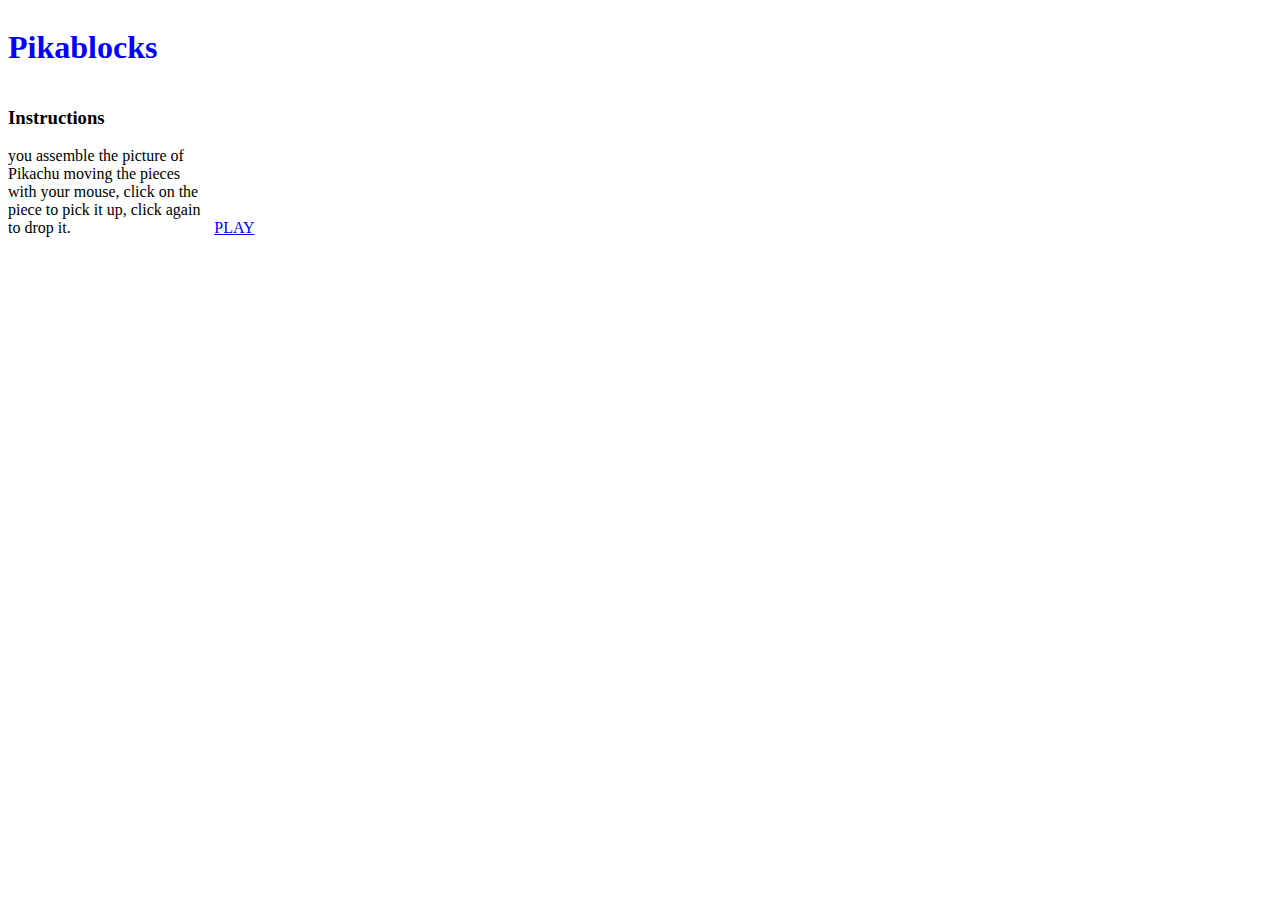
<file: index.html>
<!DOCTYPE html>
<html >
  <head>
    <meta charset="UTF-8">
    <title>Pikablocks</title>
    
    
    
    
        <link rel="stylesheet" href="css/style.css">

    <link href='https://fonts.googleapis.com/css?family=Candal' rel='stylesheet' type='text/css'>
    
    
  </head>

  <body>

    
  <body id="pikablocks">
    
  <div class="container">
    <h1> Pikablocks </h1>
    <div id="instructions">
      <h3>Instructions </h3>
      <p> you assemble the picture of Pikachu moving the pieces with your mouse, click on the piece to pick it up, click again to drop it. </p>
     </div>
    <div id="clickbutton">
    
      <a href="game1.html">PLAY</a>
      
    </div>
    </div>
     
    
  </body>

</html>
    
    
    
    
    
  </body>
</html>
</file>
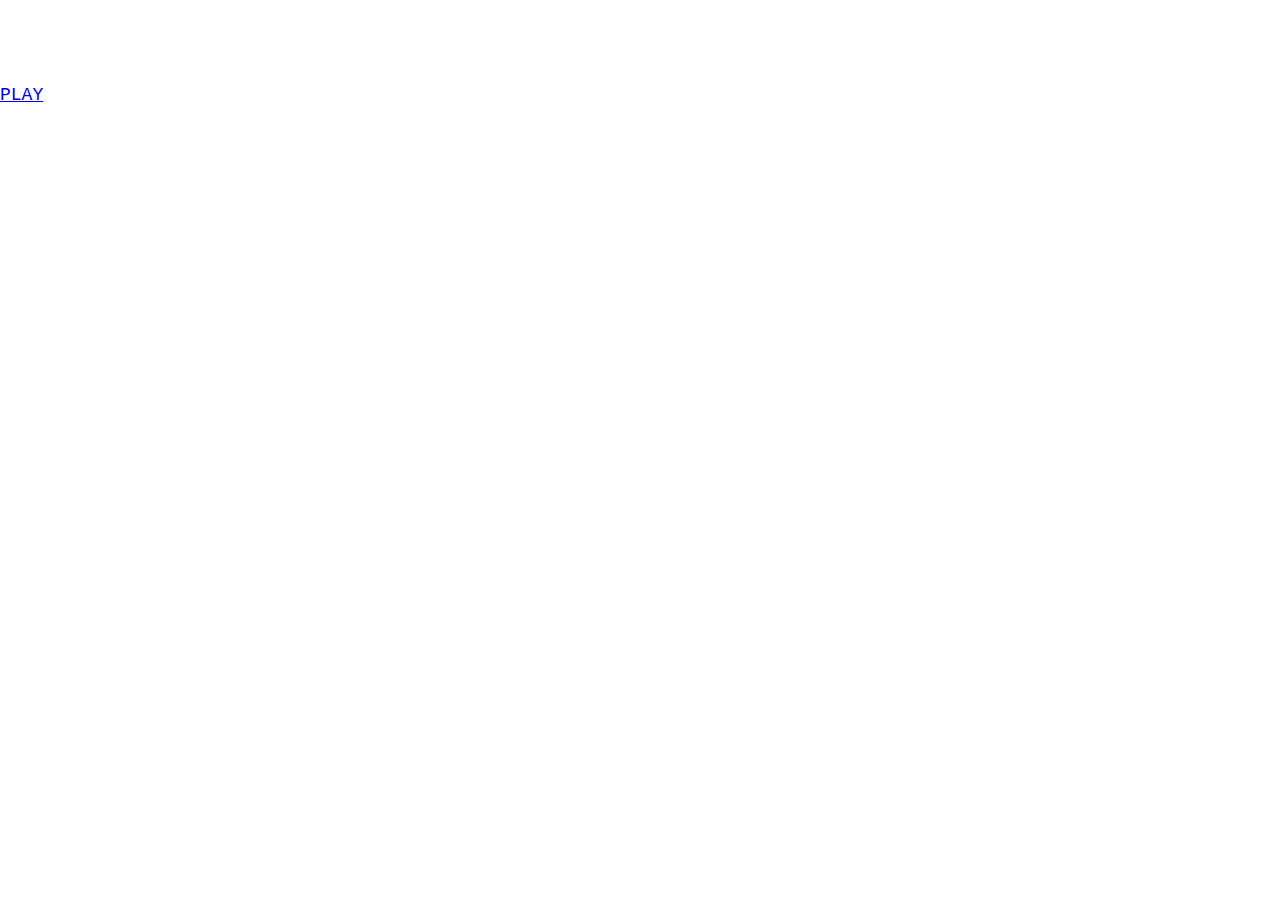
<file: pikablocks/index.html>
<!DOCTYPE html>
<html >
  <head>
    <meta charset="UTF-8">
    <title>Pikablocks</title>
    
    
    
    
        <link rel="stylesheet" href="css/style.css">

    <link href='https://fonts.googleapis.com/css?family=Candal' rel='stylesheet' type='text/css'>
    
    
  </head>

  <body>

    
  <body id="pikablocks">
    
  <div class="container">
    <h1> Pikablocks </h1>
    <div id="instructions">
      <h3>Instructions </h3>
      <p> you exactly remember the pictures of Pokèmon you flip over by clicking the cards and match the images. </p>
     </div>
    <div id="clickbutton">
    
      <a href="game.html">PLAY</a>
      
    </div>
    </div>
     
    
  </body>

</html>
    
    
    
    
    
  </body>
</html>
</file>
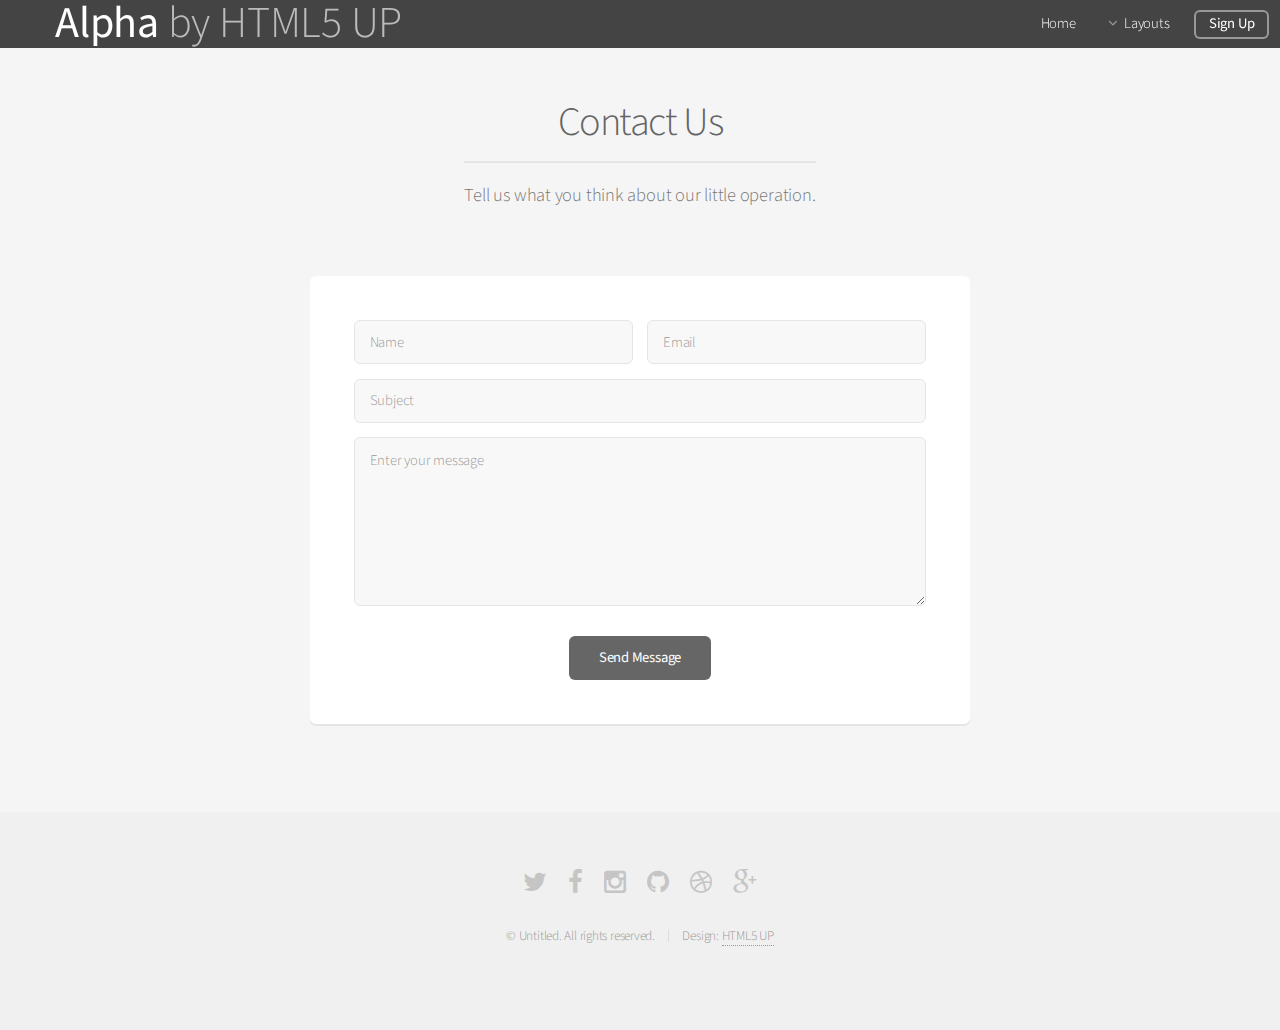
<file: contact.html>
<!DOCTYPE HTML>
<!--
	Alpha by HTML5 UP
	html5up.net | @n33co
	Free for personal and commercial use under the CCA 3.0 license (html5up.net/license)
-->
<html>
	<head>
		<title>Contact - Alpha by HTML5 UP</title>
		<meta charset="utf-8" />
		<meta name="viewport" content="width=device-width, initial-scale=1" />
		<!--[if lte IE 8]><script src="assets/js/ie/html5shiv.js"></script><![endif]-->
		<link rel="stylesheet" href="assets/css/main.css" />
		<!--[if lte IE 8]><link rel="stylesheet" href="assets/css/ie8.css" /><![endif]-->
	</head>
	<body>
		<div id="page-wrapper">

			<!-- Header -->
				<header id="header">
					<h1><a href="index.html">Alpha</a> by HTML5 UP</h1>
					<nav id="nav">
						<ul>
							<li><a href="index.html">Home</a></li>
							<li>
								<a href="#" class="icon fa-angle-down">Layouts</a>
								<ul>
									<li><a href="generic.html">Generic</a></li>
									<li><a href="contact.html">Contact</a></li>
									<li><a href="elements.html">Elements</a></li>
									<li>
										<a href="#">Submenu</a>
										<ul>
											<li><a href="#">Option One</a></li>
											<li><a href="#">Option Two</a></li>
											<li><a href="#">Option Three</a></li>
											<li><a href="#">Option Four</a></li>
										</ul>
									</li>
								</ul>
							</li>
							<li><a href="#" class="button">Sign Up</a></li>
						</ul>
					</nav>
				</header>

			<!-- Main -->
				<section id="main" class="container 75%">
					<header>
						<h2>Contact Us</h2>
						<p>Tell us what you think about our little operation.</p>
					</header>
					<div class="box">
						<form method="post" action="#">
							<div class="row uniform 50%">
								<div class="6u 12u(mobilep)">
									<input type="text" name="name" id="name" value="" placeholder="Name" />
								</div>
								<div class="6u 12u(mobilep)">
									<input type="email" name="email" id="email" value="" placeholder="Email" />
								</div>
							</div>
							<div class="row uniform 50%">
								<div class="12u">
									<input type="text" name="subject" id="subject" value="" placeholder="Subject" />
								</div>
							</div>
							<div class="row uniform 50%">
								<div class="12u">
									<textarea name="message" id="message" placeholder="Enter your message" rows="6"></textarea>
								</div>
							</div>
							<div class="row uniform">
								<div class="12u">
									<ul class="actions align-center">
										<li><input type="submit" value="Send Message" /></li>
									</ul>
								</div>
							</div>
						</form>
					</div>
				</section>

			<!-- Footer -->
				<footer id="footer">
					<ul class="icons">
						<li><a href="#" class="icon fa-twitter"><span class="label">Twitter</span></a></li>
						<li><a href="#" class="icon fa-facebook"><span class="label">Facebook</span></a></li>
						<li><a href="#" class="icon fa-instagram"><span class="label">Instagram</span></a></li>
						<li><a href="#" class="icon fa-github"><span class="label">Github</span></a></li>
						<li><a href="#" class="icon fa-dribbble"><span class="label">Dribbble</span></a></li>
						<li><a href="#" class="icon fa-google-plus"><span class="label">Google+</span></a></li>
					</ul>
					<ul class="copyright">
						<li>&copy; Untitled. All rights reserved.</li><li>Design: <a href="http://html5up.net">HTML5 UP</a></li>
					</ul>
				</footer>

		</div>

		<!-- Scripts -->
			<script src="assets/js/jquery.min.js"></script>
			<script src="assets/js/jquery.dropotron.min.js"></script>
			<script src="assets/js/jquery.scrollgress.min.js"></script>
			<script src="assets/js/skel.min.js"></script>
			<script src="assets/js/util.js"></script>
			<!--[if lte IE 8]><script src="assets/js/ie/respond.min.js"></script><![endif]-->
			<script src="assets/js/main.js"></script>

	</body>
</html>
</file>
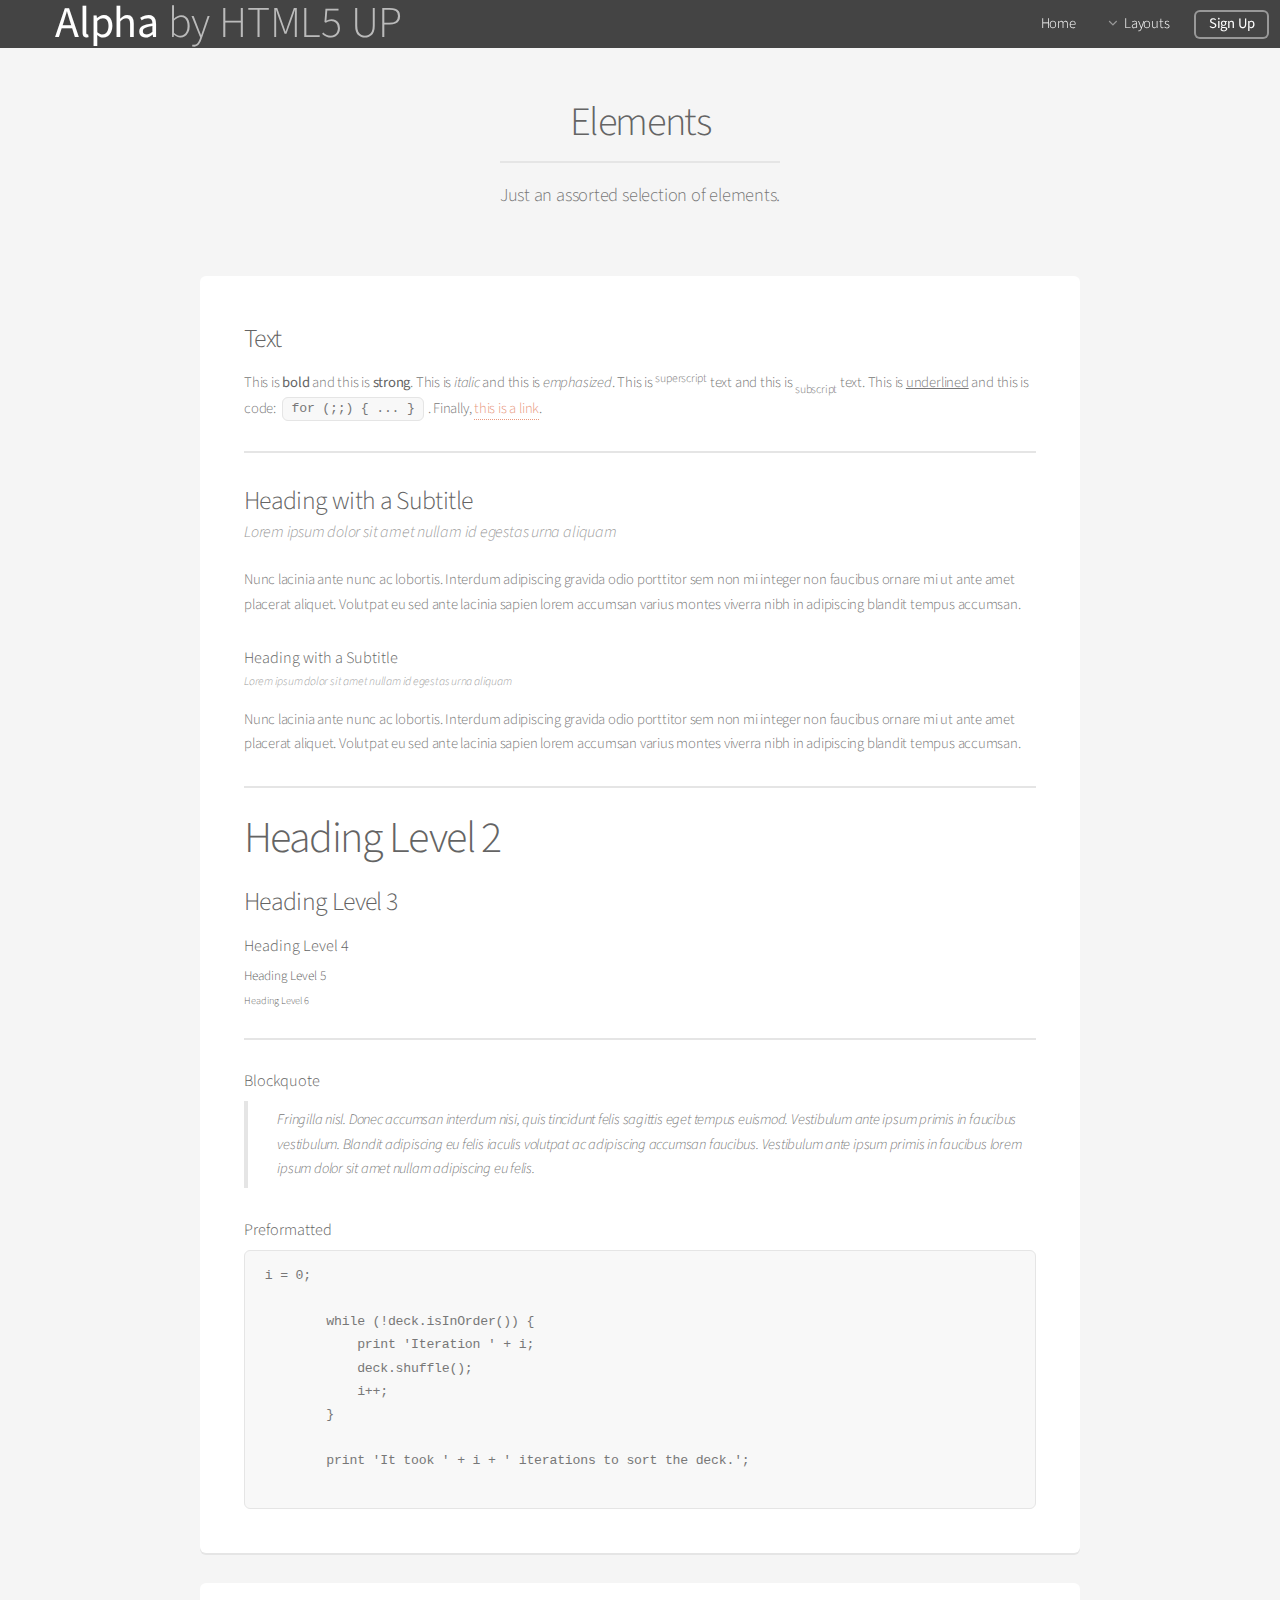
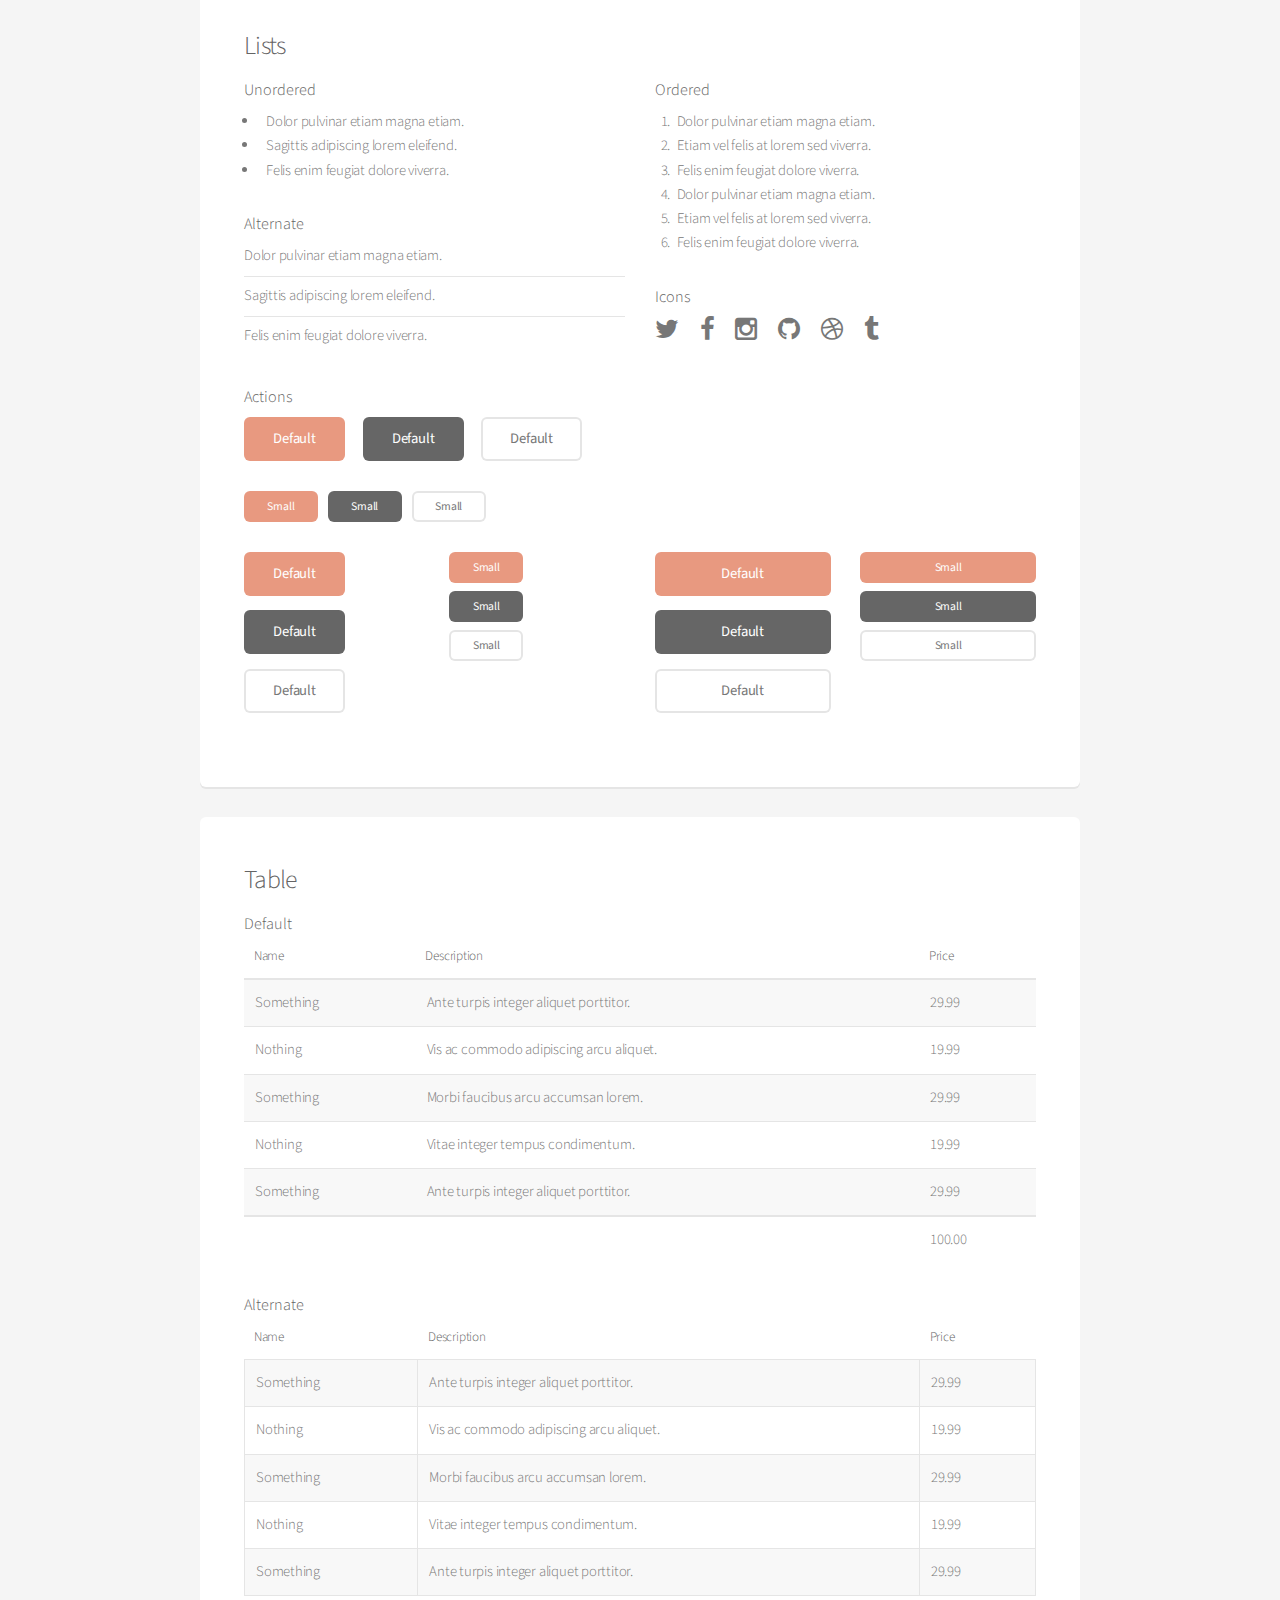
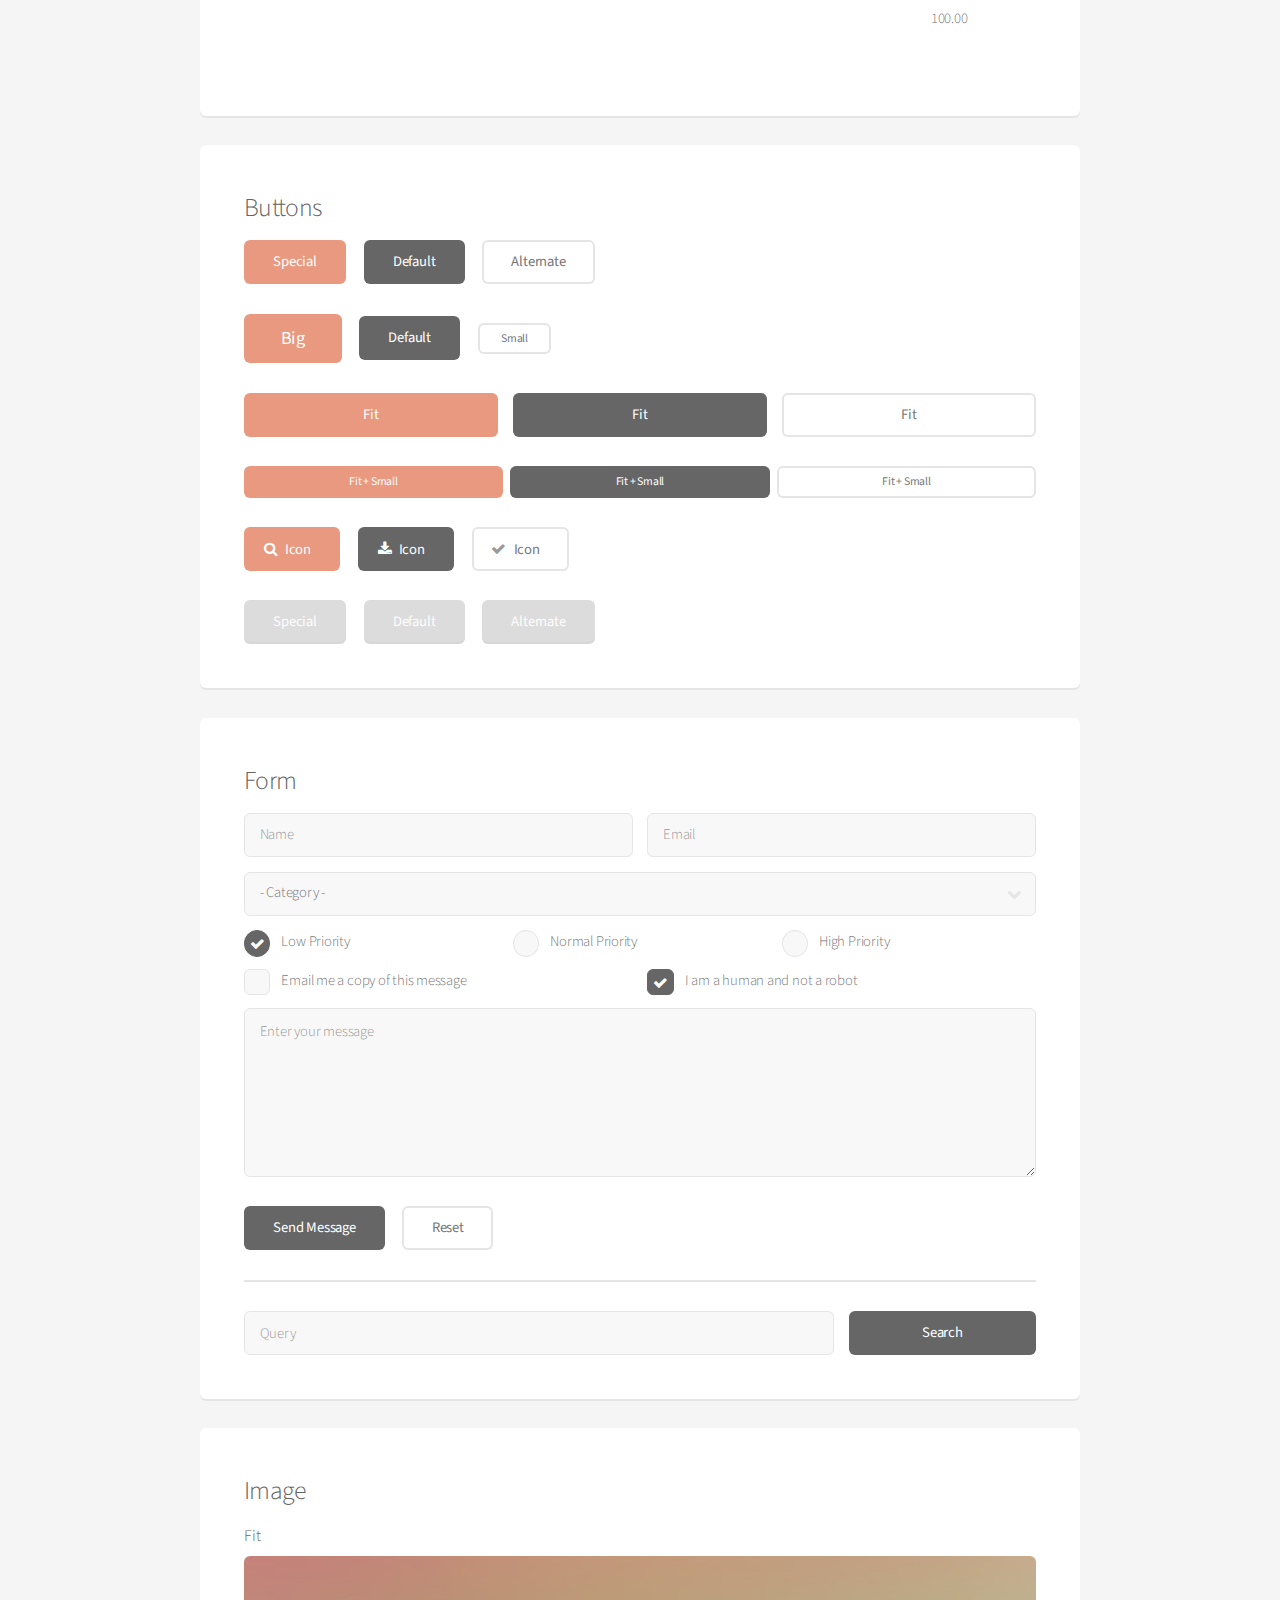
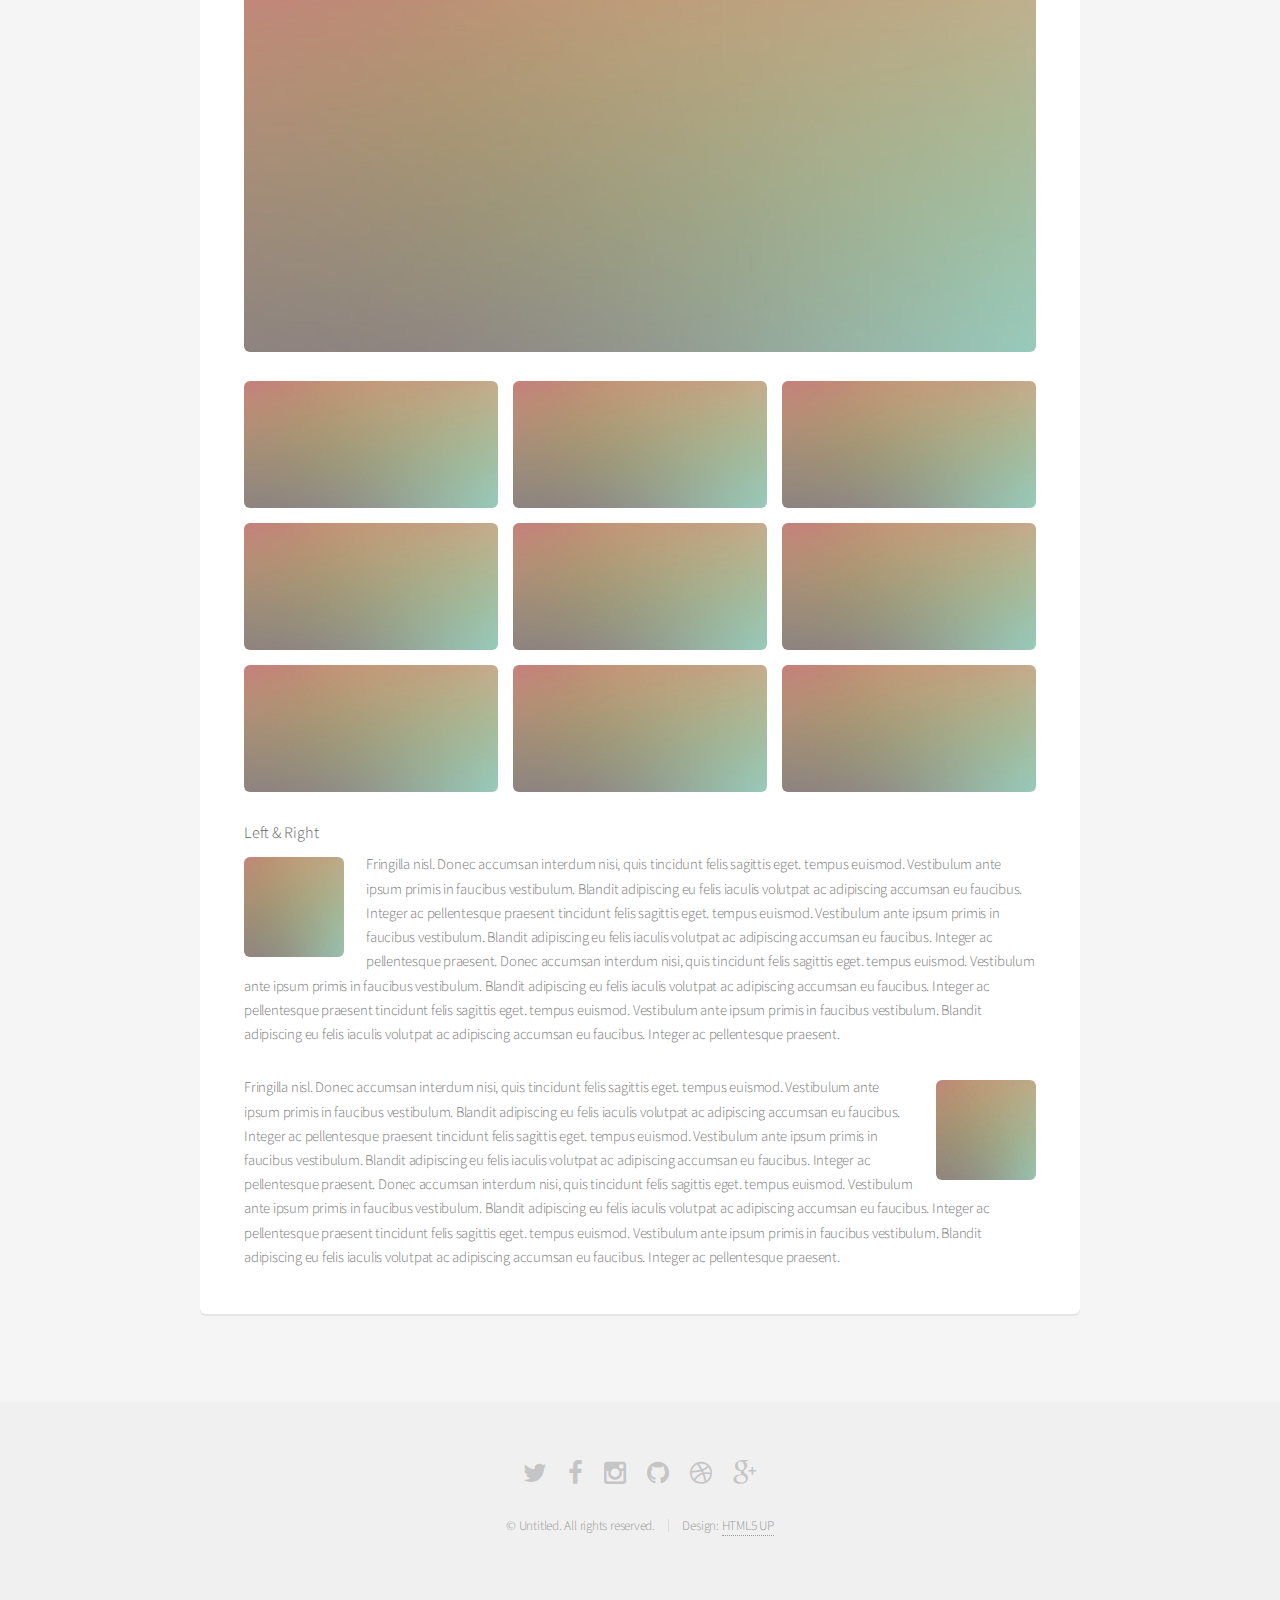
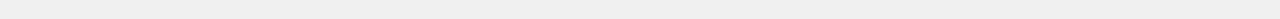
<file: elements.html>
<!DOCTYPE HTML>
<!--
	Alpha by HTML5 UP
	html5up.net | @n33co
	Free for personal and commercial use under the CCA 3.0 license (html5up.net/license)
-->
<html>
	<head>
		<title>Elements - Alpha by HTML5 UP</title>
		<meta charset="utf-8" />
		<meta name="viewport" content="width=device-width, initial-scale=1" />
		<!--[if lte IE 8]><script src="assets/js/ie/html5shiv.js"></script><![endif]-->
		<link rel="stylesheet" href="assets/css/main.css" />
		<!--[if lte IE 8]><link rel="stylesheet" href="assets/css/ie8.css" /><![endif]-->
	</head>
	<body>
		<div id="page-wrapper">

			<!-- Header -->
				<header id="header">
					<h1><a href="index.html">Alpha</a> by HTML5 UP</h1>
					<nav id="nav">
						<ul>
							<li><a href="index.html">Home</a></li>
							<li>
								<a href="#" class="icon fa-angle-down">Layouts</a>
								<ul>
									<li><a href="generic.html">Generic</a></li>
									<li><a href="contact.html">Contact</a></li>
									<li><a href="elements.html">Elements</a></li>
									<li>
										<a href="#">Submenu</a>
										<ul>
											<li><a href="#">Option One</a></li>
											<li><a href="#">Option Two</a></li>
											<li><a href="#">Option Three</a></li>
											<li><a href="#">Option Four</a></li>
										</ul>
									</li>
								</ul>
							</li>
							<li><a href="#" class="button">Sign Up</a></li>
						</ul>
					</nav>
				</header>

			<!-- Main -->
				<section id="main" class="container">
					<header>
						<h2>Elements</h2>
						<p>Just an assorted selection of elements.</p>
					</header>
					<div class="row">
						<div class="12u">

							<!-- Text -->
								<section class="box">
									<h3>Text</h3>
									<p>This is <b>bold</b> and this is <strong>strong</strong>. This is <i>italic</i> and this is <em>emphasized</em>.
									This is <sup>superscript</sup> text and this is <sub>subscript</sub> text.
									This is <u>underlined</u> and this is code: <code>for (;;) { ... }</code>. Finally, <a href="#">this is a link</a>.</p>

									<hr />

									<header>
										<h3>Heading with a Subtitle</h3>
										<p>Lorem ipsum dolor sit amet nullam id egestas urna aliquam</p>
									</header>
									<p>Nunc lacinia ante nunc ac lobortis. Interdum adipiscing gravida odio porttitor sem non mi integer non faucibus ornare mi ut ante amet placerat aliquet. Volutpat eu sed ante lacinia sapien lorem accumsan varius montes viverra nibh in adipiscing blandit tempus accumsan.</p>
									<header>
										<h4>Heading with a Subtitle</h4>
										<p>Lorem ipsum dolor sit amet nullam id egestas urna aliquam</p>
									</header>
									<p>Nunc lacinia ante nunc ac lobortis. Interdum adipiscing gravida odio porttitor sem non mi integer non faucibus ornare mi ut ante amet placerat aliquet. Volutpat eu sed ante lacinia sapien lorem accumsan varius montes viverra nibh in adipiscing blandit tempus accumsan.</p>

									<hr />

									<h2>Heading Level 2</h2>
									<h3>Heading Level 3</h3>
									<h4>Heading Level 4</h4>
									<h5>Heading Level 5</h5>
									<h6>Heading Level 6</h6>

									<hr />

									<h4>Blockquote</h4>
									<blockquote>Fringilla nisl. Donec accumsan interdum nisi, quis tincidunt felis sagittis eget tempus euismod. Vestibulum ante ipsum primis in faucibus vestibulum. Blandit adipiscing eu felis iaculis volutpat ac adipiscing accumsan faucibus. Vestibulum ante ipsum primis in faucibus lorem ipsum dolor sit amet nullam adipiscing eu felis.</blockquote>

									<h4>Preformatted</h4>
									<pre>i = 0;

	while (!deck.isInOrder()) {
	    print 'Iteration ' + i;
	    deck.shuffle();
	    i++;
	}

	print 'It took ' + i + ' iterations to sort the deck.';
	</pre>
								</section>

						</div>
					</div>
					<div class="row">
						<div class="12u">

							<!-- Lists -->
								<section class="box">
									<h3>Lists</h3>
									<div class="row">
										<div class="6u 12u(mobilep)">

											<h4>Unordered</h4>
											<ul>
												<li>Dolor pulvinar etiam magna etiam.</li>
												<li>Sagittis adipiscing lorem eleifend.</li>
												<li>Felis enim feugiat dolore viverra.</li>
											</ul>

											<h4>Alternate</h4>
											<ul class="alt">
												<li>Dolor pulvinar etiam magna etiam.</li>
												<li>Sagittis adipiscing lorem eleifend.</li>
												<li>Felis enim feugiat dolore viverra.</li>
											</ul>

										</div>
										<div class="6u 12u(mobilep)">

											<h4>Ordered</h4>
											<ol>
												<li>Dolor pulvinar etiam magna etiam.</li>
												<li>Etiam vel felis at lorem sed viverra.</li>
												<li>Felis enim feugiat dolore viverra.</li>
												<li>Dolor pulvinar etiam magna etiam.</li>
												<li>Etiam vel felis at lorem sed viverra.</li>
												<li>Felis enim feugiat dolore viverra.</li>
											</ol>

											<h4>Icons</h4>
											<ul class="icons">
												<li><a href="#" class="icon fa-twitter"><span class="label">Twitter</span></a></li>
												<li><a href="#" class="icon fa-facebook"><span class="label">Facebook</span></a></li>
												<li><a href="#" class="icon fa-instagram"><span class="label">Instagram</span></a></li>
												<li><a href="#" class="icon fa-github"><span class="label">Github</span></a></li>
												<li><a href="#" class="icon fa-dribbble"><span class="label">Dribbble</span></a></li>
												<li><a href="#" class="icon fa-tumblr"><span class="label">Tumblr</span></a></li>
											</ul>

										</div>
									</div>

									<h4>Actions</h4>
									<ul class="actions">
										<li><a href="#" class="button special">Default</a></li>
										<li><a href="#" class="button">Default</a></li>
										<li><a href="#" class="button alt">Default</a></li>
									</ul>
									<ul class="actions small">
										<li><a href="#" class="button special small">Small</a></li>
										<li><a href="#" class="button small">Small</a></li>
										<li><a href="#" class="button alt small">Small</a></li>
									</ul>
									<div class="row">
										<div class="3u 6u(narrower) 12u$(mobilep)">
											<ul class="actions vertical">
												<li><a href="#" class="button special">Default</a></li>
												<li><a href="#" class="button">Default</a></li>
												<li><a href="#" class="button alt">Default</a></li>
											</ul>
										</div>
										<div class="3u 6u$(narrower) 12u$(mobilep)">
											<ul class="actions vertical small">
												<li><a href="#" class="button special small">Small</a></li>
												<li><a href="#" class="button small">Small</a></li>
												<li><a href="#" class="button alt small">Small</a></li>
											</ul>
										</div>
										<div class="3u 6u(narrower) 12u$(mobilep)">
											<ul class="actions vertical">
												<li><a href="#" class="button special fit">Default</a></li>
												<li><a href="#" class="button fit">Default</a></li>
												<li><a href="#" class="button alt fit">Default</a></li>
											</ul>
										</div>
										<div class="3u 6u$(narrower) 12u$(mobilep)">
											<ul class="actions vertical small">
												<li><a href="#" class="button special small fit">Small</a></li>
												<li><a href="#" class="button small fit">Small</a></li>
												<li><a href="#" class="button alt small fit">Small</a></li>
											</ul>
										</div>
									</div>
								</section>

						</div>
					</div>
					<div class="row">
						<div class="12u">

							<!-- Table -->
								<section class="box">
									<h3>Table</h3>

									<h4>Default</h4>
									<div class="table-wrapper">
										<table>
											<thead>
												<tr>
													<th>Name</th>
													<th>Description</th>
													<th>Price</th>
												</tr>
											</thead>
											<tbody>
												<tr>
													<td>Something</td>
													<td>Ante turpis integer aliquet porttitor.</td>
													<td>29.99</td>
												</tr>
												<tr>
													<td>Nothing</td>
													<td>Vis ac commodo adipiscing arcu aliquet.</td>
													<td>19.99</td>
												</tr>
												<tr>
													<td>Something</td>
													<td> Morbi faucibus arcu accumsan lorem.</td>
													<td>29.99</td>
												</tr>
												<tr>
													<td>Nothing</td>
													<td>Vitae integer tempus condimentum.</td>
													<td>19.99</td>
												</tr>
												<tr>
													<td>Something</td>
													<td>Ante turpis integer aliquet porttitor.</td>
													<td>29.99</td>
												</tr>
											</tbody>
											<tfoot>
												<tr>
													<td colspan="2"></td>
													<td>100.00</td>
												</tr>
											</tfoot>
										</table>
									</div>

									<h4>Alternate</h4>
									<div class="table-wrapper">
										<table class="alt">
											<thead>
												<tr>
													<th>Name</th>
													<th>Description</th>
													<th>Price</th>
												</tr>
											</thead>
											<tbody>
												<tr>
													<td>Something</td>
													<td>Ante turpis integer aliquet porttitor.</td>
													<td>29.99</td>
												</tr>
												<tr>
													<td>Nothing</td>
													<td>Vis ac commodo adipiscing arcu aliquet.</td>
													<td>19.99</td>
												</tr>
												<tr>
													<td>Something</td>
													<td> Morbi faucibus arcu accumsan lorem.</td>
													<td>29.99</td>
												</tr>
												<tr>
													<td>Nothing</td>
													<td>Vitae integer tempus condimentum.</td>
													<td>19.99</td>
												</tr>
												<tr>
													<td>Something</td>
													<td>Ante turpis integer aliquet porttitor.</td>
													<td>29.99</td>
												</tr>
											</tbody>
											<tfoot>
												<tr>
													<td colspan="2"></td>
													<td>100.00</td>
												</tr>
											</tfoot>
										</table>
									</div>
								</section>

						</div>
					</div>
					<div class="row">
						<div class="12u">

							<!-- Buttons -->
								<section class="box">
									<h3>Buttons</h3>
									<ul class="actions">
										<li><a href="#" class="button special">Special</a></li>
										<li><a href="#" class="button">Default</a></li>
										<li><a href="#" class="button alt">Alternate</a></li>
									</ul>
									<ul class="actions">
										<li><a href="#" class="button special big">Big</a></li>
										<li><a href="#" class="button">Default</a></li>
										<li><a href="#" class="button alt small">Small</a></li>
									</ul>
									<ul class="actions fit">
										<li><a href="#" class="button special fit">Fit</a></li>
										<li><a href="#" class="button fit">Fit</a></li>
										<li><a href="#" class="button alt fit">Fit</a></li>
									</ul>
									<ul class="actions fit small">
										<li><a href="#" class="button special fit small">Fit + Small</a></li>
										<li><a href="#" class="button fit small">Fit + Small</a></li>
										<li><a href="#" class="button alt fit small">Fit + Small</a></li>
									</ul>
									<ul class="actions">
										<li><a href="#" class="button special icon fa-search">Icon</a></li>
										<li><a href="#" class="button icon fa-download">Icon</a></li>
										<li><a href="#" class="button alt icon fa-check">Icon</a></li>
									</ul>
									<ul class="actions">
										<li><span class="button special disabled">Special</span></li>
										<li><span class="button disabled">Default</span></li>
										<li><span class="button alt disabled">Alternate</span></li>
									</ul>
								</section>

						</div>
					</div>
					<div class="row">
						<div class="12u">

							<!-- Form -->
								<section class="box">
									<h3>Form</h3>
									<form method="post" action="#">
										<div class="row uniform 50%">
											<div class="6u 12u(mobilep)">
												<input type="text" name="name" id="name" value="" placeholder="Name" />
											</div>
											<div class="6u 12u(mobilep)">
												<input type="email" name="email" id="email" value="" placeholder="Email" />
											</div>
										</div>
										<div class="row uniform 50%">
											<div class="12u">
												<div class="select-wrapper">
													<select name="category" id="category">
														<option value="">- Category -</option>
														<option value="1">Manufacturing</option>
														<option value="1">Shipping</option>
														<option value="1">Administration</option>
														<option value="1">Human Resources</option>
													</select>
												</div>
											</div>
										</div>
										<div class="row uniform 50%">
											<div class="4u 12u(narrower)">
												<input type="radio" id="priority-low" name="priority" checked>
												<label for="priority-low">Low Priority</label>
											</div>
											<div class="4u 12u(narrower)">
												<input type="radio" id="priority-normal" name="priority">
												<label for="priority-normal">Normal Priority</label>
											</div>
											<div class="4u 12u(narrower)">
												<input type="radio" id="priority-high" name="priority">
												<label for="priority-high">High Priority</label>
											</div>
										</div>
										<div class="row uniform 50%">
											<div class="6u 12u(narrower)">
												<input type="checkbox" id="copy" name="copy">
												<label for="copy">Email me a copy of this message</label>
											</div>
											<div class="6u 12u(narrower)">
												<input type="checkbox" id="human" name="human" checked>
												<label for="human">I am a human and not a robot</label>
											</div>
										</div>
										<div class="row uniform 50%">
											<div class="12u">
												<textarea name="message" id="message" placeholder="Enter your message" rows="6"></textarea>
											</div>
										</div>
										<div class="row uniform">
											<div class="12u">
												<ul class="actions">
													<li><input type="submit" value="Send Message" /></li>
													<li><input type="reset" value="Reset" class="alt" /></li>
												</ul>
											</div>
										</div>
									</form>

									<hr />

									<form method="post" action="#">
										<div class="row uniform 50%">
											<div class="9u 12u(mobilep)">
												<input type="text" name="query" id="query" value="" placeholder="Query" />
											</div>
											<div class="3u 12u(mobilep)">
												<input type="submit" value="Search" class="fit" />
											</div>
										</div>
									</form>
								</section>

						</div>
					</div>
					<div class="row">
						<div class="12u">

							<!-- Image -->
								<section class="box">
									<h3>Image</h3>
									<h4>Fit</h4>
									<span class="image fit"><img src="images/pic04.jpg" alt="" /></span>
									<div class="box alt">
										<div class="row no-collapse 50% uniform">
											<div class="4u"><span class="image fit"><img src="images/pic04.jpg" alt="" /></span></div>
											<div class="4u"><span class="image fit"><img src="images/pic04.jpg" alt="" /></span></div>
											<div class="4u"><span class="image fit"><img src="images/pic04.jpg" alt="" /></span></div>
										</div>
										<div class="row no-collapse 50% uniform">
											<div class="4u"><span class="image fit"><img src="images/pic04.jpg" alt="" /></span></div>
											<div class="4u"><span class="image fit"><img src="images/pic04.jpg" alt="" /></span></div>
											<div class="4u"><span class="image fit"><img src="images/pic04.jpg" alt="" /></span></div>
										</div>
										<div class="row no-collapse 50% uniform">
											<div class="4u"><span class="image fit"><img src="images/pic04.jpg" alt="" /></span></div>
											<div class="4u"><span class="image fit"><img src="images/pic04.jpg" alt="" /></span></div>
											<div class="4u"><span class="image fit"><img src="images/pic04.jpg" alt="" /></span></div>
										</div>
									</div>

									<h4>Left &amp; Right</h4>
									<p><span class="image left"><img src="images/pic05.jpg" alt="" /></span>Fringilla nisl. Donec accumsan interdum nisi, quis tincidunt felis sagittis eget. tempus euismod. Vestibulum ante ipsum primis in faucibus vestibulum. Blandit adipiscing eu felis iaculis volutpat ac adipiscing accumsan eu faucibus. Integer ac pellentesque praesent tincidunt felis sagittis eget. tempus euismod. Vestibulum ante ipsum primis in faucibus vestibulum. Blandit adipiscing eu felis iaculis volutpat ac adipiscing accumsan eu faucibus. Integer ac pellentesque praesent. Donec accumsan interdum nisi, quis tincidunt felis sagittis eget. tempus euismod. Vestibulum ante ipsum primis in faucibus vestibulum. Blandit adipiscing eu felis iaculis volutpat ac adipiscing accumsan eu faucibus. Integer ac pellentesque praesent tincidunt felis sagittis eget. tempus euismod. Vestibulum ante ipsum primis in faucibus vestibulum. Blandit adipiscing eu felis iaculis volutpat ac adipiscing accumsan eu faucibus. Integer ac pellentesque praesent.</p>
									<p><span class="image right"><img src="images/pic05.jpg" alt="" /></span>Fringilla nisl. Donec accumsan interdum nisi, quis tincidunt felis sagittis eget. tempus euismod. Vestibulum ante ipsum primis in faucibus vestibulum. Blandit adipiscing eu felis iaculis volutpat ac adipiscing accumsan eu faucibus. Integer ac pellentesque praesent tincidunt felis sagittis eget. tempus euismod. Vestibulum ante ipsum primis in faucibus vestibulum. Blandit adipiscing eu felis iaculis volutpat ac adipiscing accumsan eu faucibus. Integer ac pellentesque praesent. Donec accumsan interdum nisi, quis tincidunt felis sagittis eget. tempus euismod. Vestibulum ante ipsum primis in faucibus vestibulum. Blandit adipiscing eu felis iaculis volutpat ac adipiscing accumsan eu faucibus. Integer ac pellentesque praesent tincidunt felis sagittis eget. tempus euismod. Vestibulum ante ipsum primis in faucibus vestibulum. Blandit adipiscing eu felis iaculis volutpat ac adipiscing accumsan eu faucibus. Integer ac pellentesque praesent.</p>
								</section>

						</div>
					</div>
				</section>

			<!-- Footer -->
				<footer id="footer">
					<ul class="icons">
						<li><a href="#" class="icon fa-twitter"><span class="label">Twitter</span></a></li>
						<li><a href="#" class="icon fa-facebook"><span class="label">Facebook</span></a></li>
						<li><a href="#" class="icon fa-instagram"><span class="label">Instagram</span></a></li>
						<li><a href="#" class="icon fa-github"><span class="label">Github</span></a></li>
						<li><a href="#" class="icon fa-dribbble"><span class="label">Dribbble</span></a></li>
						<li><a href="#" class="icon fa-google-plus"><span class="label">Google+</span></a></li>
					</ul>
					<ul class="copyright">
						<li>&copy; Untitled. All rights reserved.</li><li>Design: <a href="http://html5up.net">HTML5 UP</a></li>
					</ul>
				</footer>

		</div>

		<!-- Scripts -->
			<script src="assets/js/jquery.min.js"></script>
			<script src="assets/js/jquery.dropotron.min.js"></script>
			<script src="assets/js/jquery.scrollgress.min.js"></script>
			<script src="assets/js/skel.min.js"></script>
			<script src="assets/js/util.js"></script>
			<!--[if lte IE 8]><script src="assets/js/ie/respond.min.js"></script><![endif]-->
			<script src="assets/js/main.js"></script>

	</body>
</html>
</file>
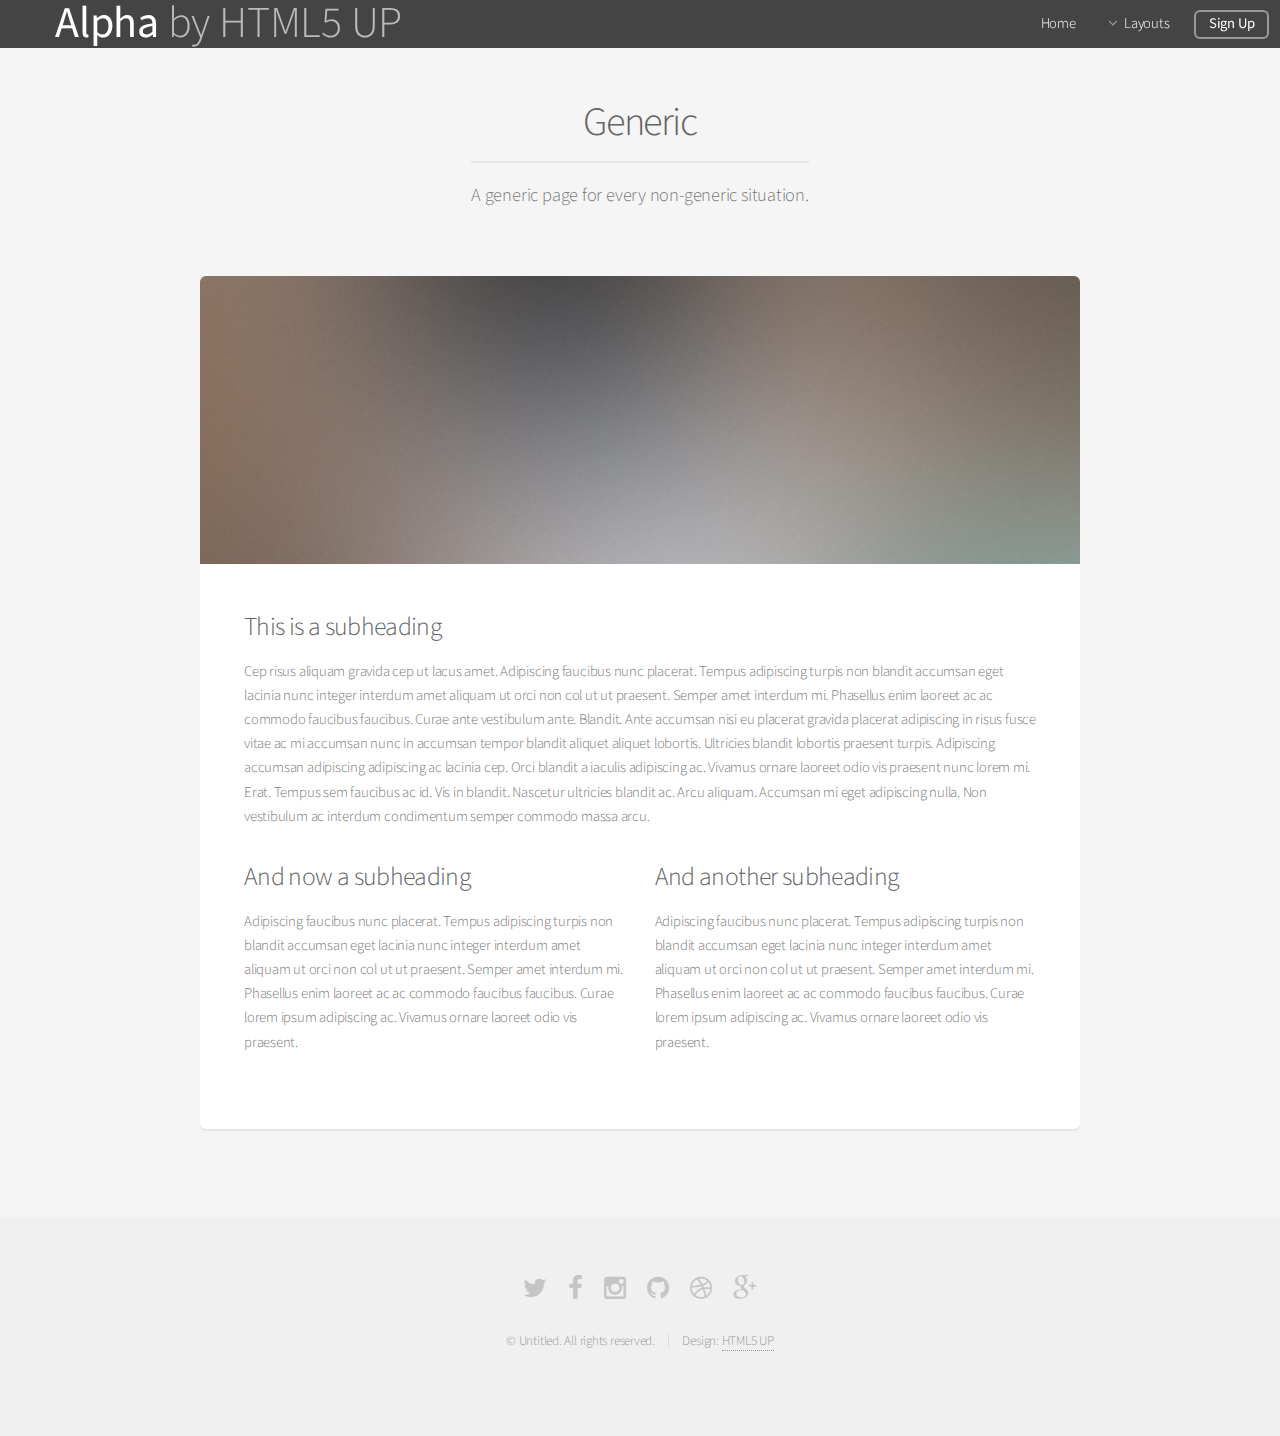
<file: generic.html>
<!DOCTYPE HTML>
<!--
	Alpha by HTML5 UP
	html5up.net | @n33co
	Free for personal and commercial use under the CCA 3.0 license (html5up.net/license)
-->
<html>
	<head>
		<title>Generic - Alpha by HTML5 UP</title>
		<meta charset="utf-8" />
		<meta name="viewport" content="width=device-width, initial-scale=1" />
		<!--[if lte IE 8]><script src="assets/js/ie/html5shiv.js"></script><![endif]-->
		<link rel="stylesheet" href="assets/css/main.css" />
		<!--[if lte IE 8]><link rel="stylesheet" href="assets/css/ie8.css" /><![endif]-->
	</head>
	<body>
		<div id="page-wrapper">

			<!-- Header -->
				<header id="header">
					<h1><a href="index.html">Alpha</a> by HTML5 UP</h1>
					<nav id="nav">
						<ul>
							<li><a href="index.html">Home</a></li>
							<li>
								<a href="#" class="icon fa-angle-down">Layouts</a>
								<ul>
									<li><a href="generic.html">Generic</a></li>
									<li><a href="contact.html">Contact</a></li>
									<li><a href="elements.html">Elements</a></li>
									<li>
										<a href="#">Submenu</a>
										<ul>
											<li><a href="#">Option One</a></li>
											<li><a href="#">Option Two</a></li>
											<li><a href="#">Option Three</a></li>
											<li><a href="#">Option Four</a></li>
										</ul>
									</li>
								</ul>
							</li>
							<li><a href="#" class="button">Sign Up</a></li>
						</ul>
					</nav>
				</header>

			<!-- Main -->
				<section id="main" class="container">
					<header>
						<h2>Generic</h2>
						<p>A generic page for every non-generic situation.</p>
					</header>
					<div class="box">
						<span class="image featured"><img src="images/pic01.jpg" alt="" /></span>
						<h3>This is a subheading</h3>
						<p>Cep risus aliquam gravida cep ut lacus amet. Adipiscing faucibus nunc placerat. Tempus adipiscing turpis non blandit accumsan eget lacinia nunc integer interdum amet aliquam ut orci non col ut ut praesent. Semper amet interdum mi. Phasellus enim laoreet ac ac commodo faucibus faucibus. Curae ante vestibulum ante. Blandit. Ante accumsan nisi eu placerat gravida placerat adipiscing in risus fusce vitae ac mi accumsan nunc in accumsan tempor blandit aliquet aliquet lobortis. Ultricies blandit lobortis praesent turpis. Adipiscing accumsan adipiscing adipiscing ac lacinia cep. Orci blandit a iaculis adipiscing ac. Vivamus ornare laoreet odio vis praesent nunc lorem mi. Erat. Tempus sem faucibus ac id. Vis in blandit. Nascetur ultricies blandit ac. Arcu aliquam. Accumsan mi eget adipiscing nulla. Non vestibulum ac interdum condimentum semper commodo massa arcu.</p>
						<div class="row">
							<div class="6u 12u(mobilep)">
								<h3>And now a subheading</h3>
								<p>Adipiscing faucibus nunc placerat. Tempus adipiscing turpis non blandit accumsan eget lacinia nunc integer interdum amet aliquam ut orci non col ut ut praesent. Semper amet interdum mi. Phasellus enim laoreet ac ac commodo faucibus faucibus. Curae lorem ipsum adipiscing ac. Vivamus ornare laoreet odio vis praesent.</p>
							</div>
							<div class="6u 12u(mobilep)">
								<h3>And another subheading</h3>
								<p>Adipiscing faucibus nunc placerat. Tempus adipiscing turpis non blandit accumsan eget lacinia nunc integer interdum amet aliquam ut orci non col ut ut praesent. Semper amet interdum mi. Phasellus enim laoreet ac ac commodo faucibus faucibus. Curae lorem ipsum adipiscing ac. Vivamus ornare laoreet odio vis praesent.</p>
							</div>
						</div>
					</div>
				</section>

			<!-- Footer -->
				<footer id="footer">
					<ul class="icons">
						<li><a href="#" class="icon fa-twitter"><span class="label">Twitter</span></a></li>
						<li><a href="#" class="icon fa-facebook"><span class="label">Facebook</span></a></li>
						<li><a href="#" class="icon fa-instagram"><span class="label">Instagram</span></a></li>
						<li><a href="#" class="icon fa-github"><span class="label">Github</span></a></li>
						<li><a href="#" class="icon fa-dribbble"><span class="label">Dribbble</span></a></li>
						<li><a href="#" class="icon fa-google-plus"><span class="label">Google+</span></a></li>
					</ul>
					<ul class="copyright">
						<li>&copy; Untitled. All rights reserved.</li><li>Design: <a href="http://html5up.net">HTML5 UP</a></li>
					</ul>
				</footer>

		</div>

		<!-- Scripts -->
			<script src="assets/js/jquery.min.js"></script>
			<script src="assets/js/jquery.dropotron.min.js"></script>
			<script src="assets/js/jquery.scrollgress.min.js"></script>
			<script src="assets/js/skel.min.js"></script>
			<script src="assets/js/util.js"></script>
			<!--[if lte IE 8]><script src="assets/js/ie/respond.min.js"></script><![endif]-->
			<script src="assets/js/main.js"></script>

	</body>
</html>
</file>
<file: css/style.css>
h1{
  color:blue
}
body{
  background:url("http://wallpaper.ultradownloads.com.br/274129_Papel-de-Parede-Face-do-Pikachu_1920x1200.jpg");
  background-size:cover
}

div {
  width:40%;
  display: inline-block;
}

.idontknow {
  margin-left: 10px;
}

.idoknow {
  vertical-align: top;
  margin-left: 50px;
}
</file>
<file: pikablocks/css/style.css>
* {
	margin: 0;
	padding: 0;
}

#pikablocks{
	background:url("http://img08.deviantart.net/3809/i/2012/178/5/d/pikachu_wallpaper_by_moustachegirl05-d553a9m.jpg"); 
	background-repeat: no-repeat;
	background-size: cover;
}

h1 {
	text-align: center;
}

body {
	font: 18px Courier;
	color: white;
	background: url("http://chloelee002.github.io/pikablocks/images/wallpaper.jpeg");
	background-size: cover; 
}
#picbox {
	margin: 0px auto;
	width: 640px;
}
#boxcard {
	z-index: 1;
	margin: 1px 0 0;
}
#boxcard div{
	background: url("http://img08.deviantart.net/3809/i/2012/178/5/d/pikachu_wallpaper_by_moustachegirl05-d553a9m.jpg");
	background-size: contain;
	float: left;
	width: 100px;
	height: 100px;
	margin: 5px;
	padding: 5px;
	border: 2px solid white;
	cursor: pointer;
	border-radius: 10px;
	box-shadow: 0 1px 5px rgba(0,0,0,.5);
	z-index: 2;
}
#boxcard div img {
	display: none;
	border-radius: 1px;
	z-index: 3;
}
#boxbuttons {
	text-align: center;
	margin: 20px;
	display: block;
}
#boxbuttons .button {
	text-transform: uppercase;
	background: gray;
	padding: 5px 10px;
	margin: 5px;
	border-radius: 10px;
	cursor: pointer;
}
#boxbuttons .button:hover {
	background: #999;
}

img{
	height: 100%;
	width: 100%;
}
</file>
<file: assets/css/ie8.css>
/*
	Alpha by HTML5 UP
	html5up.net | @n33co
	Free for personal and commercial use under the CCA 3.0 license (html5up.net/license)
*/

/* Basic */

	pre, code {
		position: relative;
		-ms-behavior: url("assets/js/ie/PIE.htc");
	}

/* Form */

	input[type="text"],
	input[type="password"],
	input[type="email"],
	select,
	textarea {
		position: relative;
		-ms-behavior: url("assets/js/ie/PIE.htc");
		line-height: 3em;
	}

	input[type="checkbox"],
	input[type="radio"] {
		opacity: 1;
		z-index: auto;
	}

		input[type="checkbox"] + label:before,
		input[type="radio"] + label:before {
			display: none;
		}

/* Button */

	input[type="submit"],
	input[type="reset"],
	input[type="button"],
	.button {
		position: relative;
		-ms-behavior: url("assets/js/ie/PIE.htc");
	}

		input[type="submit"].alt,
		input[type="reset"].alt,
		input[type="button"].alt,
		.button.alt {
			border: solid 2px #e5e5e5;
		}

/* Box */

	.box {
		position: relative;
		-ms-behavior: url("assets/js/ie/PIE.htc");
	}

		.box .image.featured {
			margin: 2em 0;
			width: 100%;
		}

/* Icon */

	.icon.major {
		position: relative;
		-ms-behavior: url("assets/js/ie/PIE.htc");
	}

/* Image */

	.image {
		position: relative;
		-ms-behavior: url("assets/js/ie/PIE.htc");
	}

		.image img {
			position: relative;
			-ms-behavior: url("assets/js/ie/PIE.htc");
		}

/* Header */

	#header nav > ul > li a {
		color: #fff;
		display: inline-block;
		text-decoration: none;
		border: 0;
	}

		#header nav > ul > li a.icon:before {
			color: #fff;
			margin-right: 0.5em;
		}

	#header.alt {
		color: #fff;
	}

		#header.alt nav > ul > li a:not(.button).icon:before {
			color: rgba(255, 255, 255, 0.75);
		}

		#header.alt nav > ul > li.active a:not(.button) {
			background-color: rgba(255, 255, 255, 0.2);
		}

	.dropotron {
		border: solid 1px #e5e5e5;
	}

		.dropotron.level-0 {
			margin-top: 0;
		}

			.dropotron.level-0:before {
				display: none;
			}

/* Banner */

	#banner {
		background-attachment: scroll;
		background-image: url("../../images/banner.jpg");
		background-position: auto;
		background-repeat: no-repeat;
		background-size: cover;
		-ms-behavior: url("assets/js/ie/backgroundsize.min.htc");
	}

		#banner input[type="submit"],
		#banner input[type="reset"],
		#banner input[type="button"],
		#banner .button {
			border: solid 2px #fff;
		}

/* Main */

	#main {
		position: relative;
		z-index: 1;
	}

/* CTA */

	#cta input[type="text"],
	#cta input[type="password"],
	#cta input[type="email"],
	#cta select,
	#cta textarea {
		background: #e89980;
		border: solid 2px #fff;
	}

	#cta .formerize-placeholder {
		color: #fff !important;
	}
</file>
<file: assets/css/main.css>
@import url("font-awesome.min.css");
@import url("http://fonts.googleapis.com/css?family=Source+Sans+Pro:300,400,300italic,400italic");

/*
	Alpha by HTML5 UP
	html5up.net | @n33co
	Free for personal and commercial use under the CCA 3.0 license (html5up.net/license)
*/

/* Reset */

	html, body, div, span, applet, object, iframe, h1, h2, h3, h4, h5, h6, p, blockquote, pre, a, abbr, acronym, address, big, cite, code, del, dfn, em, img, ins, kbd, q, s, samp, small, strike, strong, sub, sup, tt, var, b, u, i, center, dl, dt, dd, ol, ul, li, fieldset, form, label, legend, table, caption, tbody, tfoot, thead, tr, th, td, article, aside, canvas, details, embed, figure, figcaption, footer, header, hgroup, menu, nav, output, ruby, section, summary, time, mark, audio, video {
		margin: 0;
		padding: 0;
		border: 0;
		font-size: 100%;
		font: inherit;
		vertical-align: baseline;
	}

	article, aside, details, figcaption, figure, footer, header, hgroup, menu, nav, section {
		display: block;
	}

	body {
		line-height: 1;
	}

	ol, ul {
		list-style: none;
	}

	blockquote, q {
		quotes: none;
	}

	blockquote:before, blockquote:after, q:before, q:after {
		content: '';
		content: none;
	}

	table {
		border-collapse: collapse;
		border-spacing: 0;
	}

	body {
		-webkit-text-size-adjust: none;
	}

/* Box Model */

	*, *:before, *:after {
		-moz-box-sizing: border-box;
		-webkit-box-sizing: border-box;
		box-sizing: border-box;
	}

/* Containers */

	.container {
		margin-left: auto;
		margin-right: auto;
	}

	.container.\31 25\25 {
		width: 100%;
		max-width: 75em;
		min-width: 60em;
	}

	.container.\37 5\25 {
		width: 45em;
	}

	.container.\35 0\25 {
		width: 30em;
	}

	.container.\32 5\25 {
		width: 15em;
	}

	.container {
		width: 60em;
	}

	@media screen and (max-width: 1680px) {

		.container.\31 25\25 {
			width: 100%;
			max-width: 75em;
			min-width: 60em;
		}

		.container.\37 5\25 {
			width: 45em;
		}

		.container.\35 0\25 {
			width: 30em;
		}

		.container.\32 5\25 {
			width: 15em;
		}

		.container {
			width: 60em;
		}

	}

	@media screen and (max-width: 1280px) {

		.container.\31 25\25 {
			width: 100%;
			max-width: 75em;
			min-width: 60em;
		}

		.container.\37 5\25 {
			width: 45em;
		}

		.container.\35 0\25 {
			width: 30em;
		}

		.container.\32 5\25 {
			width: 15em;
		}

		.container {
			width: 60em;
		}

	}

	@media screen and (max-width: 980px) {

		.container.\31 25\25 {
			width: 100%;
			max-width: 112.5%;
			min-width: 90%;
		}

		.container.\37 5\25 {
			width: 67.5%;
		}

		.container.\35 0\25 {
			width: 45%;
		}

		.container.\32 5\25 {
			width: 22.5%;
		}

		.container {
			width: 90%;
		}

	}

	@media screen and (max-width: 840px) {

		.container.\31 25\25 {
			width: 100%;
			max-width: 112.5%;
			min-width: 90%;
		}

		.container.\37 5\25 {
			width: 67.5%;
		}

		.container.\35 0\25 {
			width: 45%;
		}

		.container.\32 5\25 {
			width: 22.5%;
		}

		.container {
			width: 90% !important;
		}

	}

	@media screen and (max-width: 736px) {

		.container.\31 25\25 {
			width: 100%;
			max-width: 125%;
			min-width: 100%;
		}

		.container.\37 5\25 {
			width: 75%;
		}

		.container.\35 0\25 {
			width: 50%;
		}

		.container.\32 5\25 {
			width: 25%;
		}

		.container {
			width: 100% !important;
		}

	}

	@media screen and (max-width: 480px) {

		.container.\31 25\25 {
			width: 100%;
			max-width: 125%;
			min-width: 100%;
		}

		.container.\37 5\25 {
			width: 75%;
		}

		.container.\35 0\25 {
			width: 50%;
		}

		.container.\32 5\25 {
			width: 25%;
		}

		.container {
			width: 100% !important;
		}

	}

/* Grid */

	.row {
		border-bottom: solid 1px transparent;
		-moz-box-sizing: border-box;
		-webkit-box-sizing: border-box;
		box-sizing: border-box;
	}

	.row > * {
		float: left;
		-moz-box-sizing: border-box;
		-webkit-box-sizing: border-box;
		box-sizing: border-box;
	}

	.row:after, .row:before {
		content: '';
		display: block;
		clear: both;
		height: 0;
	}

	.row.uniform > * > :first-child {
		margin-top: 0;
	}

	.row.uniform > * > :last-child {
		margin-bottom: 0;
	}

	.row.\30 \25 > * {
		padding: 0 0 0 0em;
	}

	.row.\30 \25 {
		margin: 0 0 -1px 0em;
	}

	.row.uniform.\30 \25 > * {
		padding: 0em 0 0 0em;
	}

	.row.uniform.\30 \25 {
		margin: 0em 0 -1px 0em;
	}

	.row > * {
		padding: 0 0 0 2em;
	}

	.row {
		margin: 0 0 -1px -2em;
	}

	.row.uniform > * {
		padding: 2em 0 0 2em;
	}

	.row.uniform {
		margin: -2em 0 -1px -2em;
	}

	.row.\32 00\25 > * {
		padding: 0 0 0 4em;
	}

	.row.\32 00\25 {
		margin: 0 0 -1px -4em;
	}

	.row.uniform.\32 00\25 > * {
		padding: 4em 0 0 4em;
	}

	.row.uniform.\32 00\25 {
		margin: -4em 0 -1px -4em;
	}

	.row.\31 50\25 > * {
		padding: 0 0 0 3em;
	}

	.row.\31 50\25 {
		margin: 0 0 -1px -3em;
	}

	.row.uniform.\31 50\25 > * {
		padding: 3em 0 0 3em;
	}

	.row.uniform.\31 50\25 {
		margin: -3em 0 -1px -3em;
	}

	.row.\35 0\25 > * {
		padding: 0 0 0 1em;
	}

	.row.\35 0\25 {
		margin: 0 0 -1px -1em;
	}

	.row.uniform.\35 0\25 > * {
		padding: 1em 0 0 1em;
	}

	.row.uniform.\35 0\25 {
		margin: -1em 0 -1px -1em;
	}

	.row.\32 5\25 > * {
		padding: 0 0 0 0.5em;
	}

	.row.\32 5\25 {
		margin: 0 0 -1px -0.5em;
	}

	.row.uniform.\32 5\25 > * {
		padding: 0.5em 0 0 0.5em;
	}

	.row.uniform.\32 5\25 {
		margin: -0.5em 0 -1px -0.5em;
	}

	.\31 2u, .\31 2u\24 {
		width: 100%;
		clear: none;
		margin-left: 0;
	}

	.\31 1u, .\31 1u\24 {
		width: 91.6666666667%;
		clear: none;
		margin-left: 0;
	}

	.\31 0u, .\31 0u\24 {
		width: 83.3333333333%;
		clear: none;
		margin-left: 0;
	}

	.\39 u, .\39 u\24 {
		width: 75%;
		clear: none;
		margin-left: 0;
	}

	.\38 u, .\38 u\24 {
		width: 66.6666666667%;
		clear: none;
		margin-left: 0;
	}

	.\37 u, .\37 u\24 {
		width: 58.3333333333%;
		clear: none;
		margin-left: 0;
	}

	.\36 u, .\36 u\24 {
		width: 50%;
		clear: none;
		margin-left: 0;
	}

	.\35 u, .\35 u\24 {
		width: 41.6666666667%;
		clear: none;
		margin-left: 0;
	}

	.\34 u, .\34 u\24 {
		width: 33.3333333333%;
		clear: none;
		margin-left: 0;
	}

	.\33 u, .\33 u\24 {
		width: 25%;
		clear: none;
		margin-left: 0;
	}

	.\32 u, .\32 u\24 {
		width: 16.6666666667%;
		clear: none;
		margin-left: 0;
	}

	.\31 u, .\31 u\24 {
		width: 8.3333333333%;
		clear: none;
		margin-left: 0;
	}

	.\31 2u\24 + *,
	.\31 1u\24 + *,
	.\31 0u\24 + *,
	.\39 u\24 + *,
	.\38 u\24 + *,
	.\37 u\24 + *,
	.\36 u\24 + *,
	.\35 u\24 + *,
	.\34 u\24 + *,
	.\33 u\24 + *,
	.\32 u\24 + *,
	.\31 u\24 + * {
		clear: left;
	}

	.\-11u {
		margin-left: 91.66667%;
	}

	.\-10u {
		margin-left: 83.33333%;
	}

	.\-9u {
		margin-left: 75%;
	}

	.\-8u {
		margin-left: 66.66667%;
	}

	.\-7u {
		margin-left: 58.33333%;
	}

	.\-6u {
		margin-left: 50%;
	}

	.\-5u {
		margin-left: 41.66667%;
	}

	.\-4u {
		margin-left: 33.33333%;
	}

	.\-3u {
		margin-left: 25%;
	}

	.\-2u {
		margin-left: 16.66667%;
	}

	.\-1u {
		margin-left: 8.33333%;
	}

	@media screen and (max-width: 1680px) {

		.row > * {
			padding: 0 0 0 2em;
		}

		.row {
			margin: 0 0 -1px -2em;
		}

		.row.uniform > * {
			padding: 2em 0 0 2em;
		}

		.row.uniform {
			margin: -2em 0 -1px -2em;
		}

		.row.\32 00\25 > * {
			padding: 0 0 0 4em;
		}

		.row.\32 00\25 {
			margin: 0 0 -1px -4em;
		}

		.row.uniform.\32 00\25 > * {
			padding: 4em 0 0 4em;
		}

		.row.uniform.\32 00\25 {
			margin: -4em 0 -1px -4em;
		}

		.row.\31 50\25 > * {
			padding: 0 0 0 3em;
		}

		.row.\31 50\25 {
			margin: 0 0 -1px -3em;
		}

		.row.uniform.\31 50\25 > * {
			padding: 3em 0 0 3em;
		}

		.row.uniform.\31 50\25 {
			margin: -3em 0 -1px -3em;
		}

		.row.\35 0\25 > * {
			padding: 0 0 0 1em;
		}

		.row.\35 0\25 {
			margin: 0 0 -1px -1em;
		}

		.row.uniform.\35 0\25 > * {
			padding: 1em 0 0 1em;
		}

		.row.uniform.\35 0\25 {
			margin: -1em 0 -1px -1em;
		}

		.row.\32 5\25 > * {
			padding: 0 0 0 0.5em;
		}

		.row.\32 5\25 {
			margin: 0 0 -1px -0.5em;
		}

		.row.uniform.\32 5\25 > * {
			padding: 0.5em 0 0 0.5em;
		}

		.row.uniform.\32 5\25 {
			margin: -0.5em 0 -1px -0.5em;
		}

		.\31 2u\28wide\29, .\31 2u\24\28wide\29 {
			width: 100%;
			clear: none;
			margin-left: 0;
		}

		.\31 1u\28wide\29, .\31 1u\24\28wide\29 {
			width: 91.6666666667%;
			clear: none;
			margin-left: 0;
		}

		.\31 0u\28wide\29, .\31 0u\24\28wide\29 {
			width: 83.3333333333%;
			clear: none;
			margin-left: 0;
		}

		.\39 u\28wide\29, .\39 u\24\28wide\29 {
			width: 75%;
			clear: none;
			margin-left: 0;
		}

		.\38 u\28wide\29, .\38 u\24\28wide\29 {
			width: 66.6666666667%;
			clear: none;
			margin-left: 0;
		}

		.\37 u\28wide\29, .\37 u\24\28wide\29 {
			width: 58.3333333333%;
			clear: none;
			margin-left: 0;
		}

		.\36 u\28wide\29, .\36 u\24\28wide\29 {
			width: 50%;
			clear: none;
			margin-left: 0;
		}

		.\35 u\28wide\29, .\35 u\24\28wide\29 {
			width: 41.6666666667%;
			clear: none;
			margin-left: 0;
		}

		.\34 u\28wide\29, .\34 u\24\28wide\29 {
			width: 33.3333333333%;
			clear: none;
			margin-left: 0;
		}

		.\33 u\28wide\29, .\33 u\24\28wide\29 {
			width: 25%;
			clear: none;
			margin-left: 0;
		}

		.\32 u\28wide\29, .\32 u\24\28wide\29 {
			width: 16.6666666667%;
			clear: none;
			margin-left: 0;
		}

		.\31 u\28wide\29, .\31 u\24\28wide\29 {
			width: 8.3333333333%;
			clear: none;
			margin-left: 0;
		}

		.\31 2u\24\28wide\29 + *,
		.\31 1u\24\28wide\29 + *,
		.\31 0u\24\28wide\29 + *,
		.\39 u\24\28wide\29 + *,
		.\38 u\24\28wide\29 + *,
		.\37 u\24\28wide\29 + *,
		.\36 u\24\28wide\29 + *,
		.\35 u\24\28wide\29 + *,
		.\34 u\24\28wide\29 + *,
		.\33 u\24\28wide\29 + *,
		.\32 u\24\28wide\29 + *,
		.\31 u\24\28wide\29 + * {
			clear: left;
		}

		.\-11u\28wide\29 {
			margin-left: 91.66667%;
		}

		.\-10u\28wide\29 {
			margin-left: 83.33333%;
		}

		.\-9u\28wide\29 {
			margin-left: 75%;
		}

		.\-8u\28wide\29 {
			margin-left: 66.66667%;
		}

		.\-7u\28wide\29 {
			margin-left: 58.33333%;
		}

		.\-6u\28wide\29 {
			margin-left: 50%;
		}

		.\-5u\28wide\29 {
			margin-left: 41.66667%;
		}

		.\-4u\28wide\29 {
			margin-left: 33.33333%;
		}

		.\-3u\28wide\29 {
			margin-left: 25%;
		}

		.\-2u\28wide\29 {
			margin-left: 16.66667%;
		}

		.\-1u\28wide\29 {
			margin-left: 8.33333%;
		}

	}

	@media screen and (max-width: 1280px) {

		.row > * {
			padding: 0 0 0 2em;
		}

		.row {
			margin: 0 0 -1px -2em;
		}

		.row.uniform > * {
			padding: 2em 0 0 2em;
		}

		.row.uniform {
			margin: -2em 0 -1px -2em;
		}

		.row.\32 00\25 > * {
			padding: 0 0 0 4em;
		}

		.row.\32 00\25 {
			margin: 0 0 -1px -4em;
		}

		.row.uniform.\32 00\25 > * {
			padding: 4em 0 0 4em;
		}

		.row.uniform.\32 00\25 {
			margin: -4em 0 -1px -4em;
		}

		.row.\31 50\25 > * {
			padding: 0 0 0 3em;
		}

		.row.\31 50\25 {
			margin: 0 0 -1px -3em;
		}

		.row.uniform.\31 50\25 > * {
			padding: 3em 0 0 3em;
		}

		.row.uniform.\31 50\25 {
			margin: -3em 0 -1px -3em;
		}

		.row.\35 0\25 > * {
			padding: 0 0 0 1em;
		}

		.row.\35 0\25 {
			margin: 0 0 -1px -1em;
		}

		.row.uniform.\35 0\25 > * {
			padding: 1em 0 0 1em;
		}

		.row.uniform.\35 0\25 {
			margin: -1em 0 -1px -1em;
		}

		.row.\32 5\25 > * {
			padding: 0 0 0 0.5em;
		}

		.row.\32 5\25 {
			margin: 0 0 -1px -0.5em;
		}

		.row.uniform.\32 5\25 > * {
			padding: 0.5em 0 0 0.5em;
		}

		.row.uniform.\32 5\25 {
			margin: -0.5em 0 -1px -0.5em;
		}

		.\31 2u\28normal\29, .\31 2u\24\28normal\29 {
			width: 100%;
			clear: none;
			margin-left: 0;
		}

		.\31 1u\28normal\29, .\31 1u\24\28normal\29 {
			width: 91.6666666667%;
			clear: none;
			margin-left: 0;
		}

		.\31 0u\28normal\29, .\31 0u\24\28normal\29 {
			width: 83.3333333333%;
			clear: none;
			margin-left: 0;
		}

		.\39 u\28normal\29, .\39 u\24\28normal\29 {
			width: 75%;
			clear: none;
			margin-left: 0;
		}

		.\38 u\28normal\29, .\38 u\24\28normal\29 {
			width: 66.6666666667%;
			clear: none;
			margin-left: 0;
		}

		.\37 u\28normal\29, .\37 u\24\28normal\29 {
			width: 58.3333333333%;
			clear: none;
			margin-left: 0;
		}

		.\36 u\28normal\29, .\36 u\24\28normal\29 {
			width: 50%;
			clear: none;
			margin-left: 0;
		}

		.\35 u\28normal\29, .\35 u\24\28normal\29 {
			width: 41.6666666667%;
			clear: none;
			margin-left: 0;
		}

		.\34 u\28normal\29, .\34 u\24\28normal\29 {
			width: 33.3333333333%;
			clear: none;
			margin-left: 0;
		}

		.\33 u\28normal\29, .\33 u\24\28normal\29 {
			width: 25%;
			clear: none;
			margin-left: 0;
		}

		.\32 u\28normal\29, .\32 u\24\28normal\29 {
			width: 16.6666666667%;
			clear: none;
			margin-left: 0;
		}

		.\31 u\28normal\29, .\31 u\24\28normal\29 {
			width: 8.3333333333%;
			clear: none;
			margin-left: 0;
		}

		.\31 2u\24\28normal\29 + *,
		.\31 1u\24\28normal\29 + *,
		.\31 0u\24\28normal\29 + *,
		.\39 u\24\28normal\29 + *,
		.\38 u\24\28normal\29 + *,
		.\37 u\24\28normal\29 + *,
		.\36 u\24\28normal\29 + *,
		.\35 u\24\28normal\29 + *,
		.\34 u\24\28normal\29 + *,
		.\33 u\24\28normal\29 + *,
		.\32 u\24\28normal\29 + *,
		.\31 u\24\28normal\29 + * {
			clear: left;
		}

		.\-11u\28normal\29 {
			margin-left: 91.66667%;
		}

		.\-10u\28normal\29 {
			margin-left: 83.33333%;
		}

		.\-9u\28normal\29 {
			margin-left: 75%;
		}

		.\-8u\28normal\29 {
			margin-left: 66.66667%;
		}

		.\-7u\28normal\29 {
			margin-left: 58.33333%;
		}

		.\-6u\28normal\29 {
			margin-left: 50%;
		}

		.\-5u\28normal\29 {
			margin-left: 41.66667%;
		}

		.\-4u\28normal\29 {
			margin-left: 33.33333%;
		}

		.\-3u\28normal\29 {
			margin-left: 25%;
		}

		.\-2u\28normal\29 {
			margin-left: 16.66667%;
		}

		.\-1u\28normal\29 {
			margin-left: 8.33333%;
		}

	}

	@media screen and (max-width: 980px) {

		.row > * {
			padding: 0 0 0 2em;
		}

		.row {
			margin: 0 0 -1px -2em;
		}

		.row.uniform > * {
			padding: 2em 0 0 2em;
		}

		.row.uniform {
			margin: -2em 0 -1px -2em;
		}

		.row.\32 00\25 > * {
			padding: 0 0 0 4em;
		}

		.row.\32 00\25 {
			margin: 0 0 -1px -4em;
		}

		.row.uniform.\32 00\25 > * {
			padding: 4em 0 0 4em;
		}

		.row.uniform.\32 00\25 {
			margin: -4em 0 -1px -4em;
		}

		.row.\31 50\25 > * {
			padding: 0 0 0 3em;
		}

		.row.\31 50\25 {
			margin: 0 0 -1px -3em;
		}

		.row.uniform.\31 50\25 > * {
			padding: 3em 0 0 3em;
		}

		.row.uniform.\31 50\25 {
			margin: -3em 0 -1px -3em;
		}

		.row.\35 0\25 > * {
			padding: 0 0 0 1em;
		}

		.row.\35 0\25 {
			margin: 0 0 -1px -1em;
		}

		.row.uniform.\35 0\25 > * {
			padding: 1em 0 0 1em;
		}

		.row.uniform.\35 0\25 {
			margin: -1em 0 -1px -1em;
		}

		.row.\32 5\25 > * {
			padding: 0 0 0 0.5em;
		}

		.row.\32 5\25 {
			margin: 0 0 -1px -0.5em;
		}

		.row.uniform.\32 5\25 > * {
			padding: 0.5em 0 0 0.5em;
		}

		.row.uniform.\32 5\25 {
			margin: -0.5em 0 -1px -0.5em;
		}

		.\31 2u\28narrow\29, .\31 2u\24\28narrow\29 {
			width: 100%;
			clear: none;
			margin-left: 0;
		}

		.\31 1u\28narrow\29, .\31 1u\24\28narrow\29 {
			width: 91.6666666667%;
			clear: none;
			margin-left: 0;
		}

		.\31 0u\28narrow\29, .\31 0u\24\28narrow\29 {
			width: 83.3333333333%;
			clear: none;
			margin-left: 0;
		}

		.\39 u\28narrow\29, .\39 u\24\28narrow\29 {
			width: 75%;
			clear: none;
			margin-left: 0;
		}

		.\38 u\28narrow\29, .\38 u\24\28narrow\29 {
			width: 66.6666666667%;
			clear: none;
			margin-left: 0;
		}

		.\37 u\28narrow\29, .\37 u\24\28narrow\29 {
			width: 58.3333333333%;
			clear: none;
			margin-left: 0;
		}

		.\36 u\28narrow\29, .\36 u\24\28narrow\29 {
			width: 50%;
			clear: none;
			margin-left: 0;
		}

		.\35 u\28narrow\29, .\35 u\24\28narrow\29 {
			width: 41.6666666667%;
			clear: none;
			margin-left: 0;
		}

		.\34 u\28narrow\29, .\34 u\24\28narrow\29 {
			width: 33.3333333333%;
			clear: none;
			margin-left: 0;
		}

		.\33 u\28narrow\29, .\33 u\24\28narrow\29 {
			width: 25%;
			clear: none;
			margin-left: 0;
		}

		.\32 u\28narrow\29, .\32 u\24\28narrow\29 {
			width: 16.6666666667%;
			clear: none;
			margin-left: 0;
		}

		.\31 u\28narrow\29, .\31 u\24\28narrow\29 {
			width: 8.3333333333%;
			clear: none;
			margin-left: 0;
		}

		.\31 2u\24\28narrow\29 + *,
		.\31 1u\24\28narrow\29 + *,
		.\31 0u\24\28narrow\29 + *,
		.\39 u\24\28narrow\29 + *,
		.\38 u\24\28narrow\29 + *,
		.\37 u\24\28narrow\29 + *,
		.\36 u\24\28narrow\29 + *,
		.\35 u\24\28narrow\29 + *,
		.\34 u\24\28narrow\29 + *,
		.\33 u\24\28narrow\29 + *,
		.\32 u\24\28narrow\29 + *,
		.\31 u\24\28narrow\29 + * {
			clear: left;
		}

		.\-11u\28narrow\29 {
			margin-left: 91.66667%;
		}

		.\-10u\28narrow\29 {
			margin-left: 83.33333%;
		}

		.\-9u\28narrow\29 {
			margin-left: 75%;
		}

		.\-8u\28narrow\29 {
			margin-left: 66.66667%;
		}

		.\-7u\28narrow\29 {
			margin-left: 58.33333%;
		}

		.\-6u\28narrow\29 {
			margin-left: 50%;
		}

		.\-5u\28narrow\29 {
			margin-left: 41.66667%;
		}

		.\-4u\28narrow\29 {
			margin-left: 33.33333%;
		}

		.\-3u\28narrow\29 {
			margin-left: 25%;
		}

		.\-2u\28narrow\29 {
			margin-left: 16.66667%;
		}

		.\-1u\28narrow\29 {
			margin-left: 8.33333%;
		}

	}

	@media screen and (max-width: 840px) {

		.row > * {
			padding: 0 0 0 2em;
		}

		.row {
			margin: 0 0 -1px -2em;
		}

		.row.uniform > * {
			padding: 2em 0 0 2em;
		}

		.row.uniform {
			margin: -2em 0 -1px -2em;
		}

		.row.\32 00\25 > * {
			padding: 0 0 0 4em;
		}

		.row.\32 00\25 {
			margin: 0 0 -1px -4em;
		}

		.row.uniform.\32 00\25 > * {
			padding: 4em 0 0 4em;
		}

		.row.uniform.\32 00\25 {
			margin: -4em 0 -1px -4em;
		}

		.row.\31 50\25 > * {
			padding: 0 0 0 3em;
		}

		.row.\31 50\25 {
			margin: 0 0 -1px -3em;
		}

		.row.uniform.\31 50\25 > * {
			padding: 3em 0 0 3em;
		}

		.row.uniform.\31 50\25 {
			margin: -3em 0 -1px -3em;
		}

		.row.\35 0\25 > * {
			padding: 0 0 0 1em;
		}

		.row.\35 0\25 {
			margin: 0 0 -1px -1em;
		}

		.row.uniform.\35 0\25 > * {
			padding: 1em 0 0 1em;
		}

		.row.uniform.\35 0\25 {
			margin: -1em 0 -1px -1em;
		}

		.row.\32 5\25 > * {
			padding: 0 0 0 0.5em;
		}

		.row.\32 5\25 {
			margin: 0 0 -1px -0.5em;
		}

		.row.uniform.\32 5\25 > * {
			padding: 0.5em 0 0 0.5em;
		}

		.row.uniform.\32 5\25 {
			margin: -0.5em 0 -1px -0.5em;
		}

		.\31 2u\28narrower\29, .\31 2u\24\28narrower\29 {
			width: 100%;
			clear: none;
			margin-left: 0;
		}

		.\31 1u\28narrower\29, .\31 1u\24\28narrower\29 {
			width: 91.6666666667%;
			clear: none;
			margin-left: 0;
		}

		.\31 0u\28narrower\29, .\31 0u\24\28narrower\29 {
			width: 83.3333333333%;
			clear: none;
			margin-left: 0;
		}

		.\39 u\28narrower\29, .\39 u\24\28narrower\29 {
			width: 75%;
			clear: none;
			margin-left: 0;
		}

		.\38 u\28narrower\29, .\38 u\24\28narrower\29 {
			width: 66.6666666667%;
			clear: none;
			margin-left: 0;
		}

		.\37 u\28narrower\29, .\37 u\24\28narrower\29 {
			width: 58.3333333333%;
			clear: none;
			margin-left: 0;
		}

		.\36 u\28narrower\29, .\36 u\24\28narrower\29 {
			width: 50%;
			clear: none;
			margin-left: 0;
		}

		.\35 u\28narrower\29, .\35 u\24\28narrower\29 {
			width: 41.6666666667%;
			clear: none;
			margin-left: 0;
		}

		.\34 u\28narrower\29, .\34 u\24\28narrower\29 {
			width: 33.3333333333%;
			clear: none;
			margin-left: 0;
		}

		.\33 u\28narrower\29, .\33 u\24\28narrower\29 {
			width: 25%;
			clear: none;
			margin-left: 0;
		}

		.\32 u\28narrower\29, .\32 u\24\28narrower\29 {
			width: 16.6666666667%;
			clear: none;
			margin-left: 0;
		}

		.\31 u\28narrower\29, .\31 u\24\28narrower\29 {
			width: 8.3333333333%;
			clear: none;
			margin-left: 0;
		}

		.\31 2u\24\28narrower\29 + *,
		.\31 1u\24\28narrower\29 + *,
		.\31 0u\24\28narrower\29 + *,
		.\39 u\24\28narrower\29 + *,
		.\38 u\24\28narrower\29 + *,
		.\37 u\24\28narrower\29 + *,
		.\36 u\24\28narrower\29 + *,
		.\35 u\24\28narrower\29 + *,
		.\34 u\24\28narrower\29 + *,
		.\33 u\24\28narrower\29 + *,
		.\32 u\24\28narrower\29 + *,
		.\31 u\24\28narrower\29 + * {
			clear: left;
		}

		.\-11u\28narrower\29 {
			margin-left: 91.66667%;
		}

		.\-10u\28narrower\29 {
			margin-left: 83.33333%;
		}

		.\-9u\28narrower\29 {
			margin-left: 75%;
		}

		.\-8u\28narrower\29 {
			margin-left: 66.66667%;
		}

		.\-7u\28narrower\29 {
			margin-left: 58.33333%;
		}

		.\-6u\28narrower\29 {
			margin-left: 50%;
		}

		.\-5u\28narrower\29 {
			margin-left: 41.66667%;
		}

		.\-4u\28narrower\29 {
			margin-left: 33.33333%;
		}

		.\-3u\28narrower\29 {
			margin-left: 25%;
		}

		.\-2u\28narrower\29 {
			margin-left: 16.66667%;
		}

		.\-1u\28narrower\29 {
			margin-left: 8.33333%;
		}

	}

	@media screen and (max-width: 736px) {

		.row > * {
			padding: 0 0 0 2em;
		}

		.row {
			margin: 0 0 -1px -2em;
		}

		.row.uniform > * {
			padding: 2em 0 0 2em;
		}

		.row.uniform {
			margin: -2em 0 -1px -2em;
		}

		.row.\32 00\25 > * {
			padding: 0 0 0 4em;
		}

		.row.\32 00\25 {
			margin: 0 0 -1px -4em;
		}

		.row.uniform.\32 00\25 > * {
			padding: 4em 0 0 4em;
		}

		.row.uniform.\32 00\25 {
			margin: -4em 0 -1px -4em;
		}

		.row.\31 50\25 > * {
			padding: 0 0 0 3em;
		}

		.row.\31 50\25 {
			margin: 0 0 -1px -3em;
		}

		.row.uniform.\31 50\25 > * {
			padding: 3em 0 0 3em;
		}

		.row.uniform.\31 50\25 {
			margin: -3em 0 -1px -3em;
		}

		.row.\35 0\25 > * {
			padding: 0 0 0 1em;
		}

		.row.\35 0\25 {
			margin: 0 0 -1px -1em;
		}

		.row.uniform.\35 0\25 > * {
			padding: 1em 0 0 1em;
		}

		.row.uniform.\35 0\25 {
			margin: -1em 0 -1px -1em;
		}

		.row.\32 5\25 > * {
			padding: 0 0 0 0.5em;
		}

		.row.\32 5\25 {
			margin: 0 0 -1px -0.5em;
		}

		.row.uniform.\32 5\25 > * {
			padding: 0.5em 0 0 0.5em;
		}

		.row.uniform.\32 5\25 {
			margin: -0.5em 0 -1px -0.5em;
		}

		.\31 2u\28mobile\29, .\31 2u\24\28mobile\29 {
			width: 100%;
			clear: none;
			margin-left: 0;
		}

		.\31 1u\28mobile\29, .\31 1u\24\28mobile\29 {
			width: 91.6666666667%;
			clear: none;
			margin-left: 0;
		}

		.\31 0u\28mobile\29, .\31 0u\24\28mobile\29 {
			width: 83.3333333333%;
			clear: none;
			margin-left: 0;
		}

		.\39 u\28mobile\29, .\39 u\24\28mobile\29 {
			width: 75%;
			clear: none;
			margin-left: 0;
		}

		.\38 u\28mobile\29, .\38 u\24\28mobile\29 {
			width: 66.6666666667%;
			clear: none;
			margin-left: 0;
		}

		.\37 u\28mobile\29, .\37 u\24\28mobile\29 {
			width: 58.3333333333%;
			clear: none;
			margin-left: 0;
		}

		.\36 u\28mobile\29, .\36 u\24\28mobile\29 {
			width: 50%;
			clear: none;
			margin-left: 0;
		}

		.\35 u\28mobile\29, .\35 u\24\28mobile\29 {
			width: 41.6666666667%;
			clear: none;
			margin-left: 0;
		}

		.\34 u\28mobile\29, .\34 u\24\28mobile\29 {
			width: 33.3333333333%;
			clear: none;
			margin-left: 0;
		}

		.\33 u\28mobile\29, .\33 u\24\28mobile\29 {
			width: 25%;
			clear: none;
			margin-left: 0;
		}

		.\32 u\28mobile\29, .\32 u\24\28mobile\29 {
			width: 16.6666666667%;
			clear: none;
			margin-left: 0;
		}

		.\31 u\28mobile\29, .\31 u\24\28mobile\29 {
			width: 8.3333333333%;
			clear: none;
			margin-left: 0;
		}

		.\31 2u\24\28mobile\29 + *,
		.\31 1u\24\28mobile\29 + *,
		.\31 0u\24\28mobile\29 + *,
		.\39 u\24\28mobile\29 + *,
		.\38 u\24\28mobile\29 + *,
		.\37 u\24\28mobile\29 + *,
		.\36 u\24\28mobile\29 + *,
		.\35 u\24\28mobile\29 + *,
		.\34 u\24\28mobile\29 + *,
		.\33 u\24\28mobile\29 + *,
		.\32 u\24\28mobile\29 + *,
		.\31 u\24\28mobile\29 + * {
			clear: left;
		}

		.\-11u\28mobile\29 {
			margin-left: 91.66667%;
		}

		.\-10u\28mobile\29 {
			margin-left: 83.33333%;
		}

		.\-9u\28mobile\29 {
			margin-left: 75%;
		}

		.\-8u\28mobile\29 {
			margin-left: 66.66667%;
		}

		.\-7u\28mobile\29 {
			margin-left: 58.33333%;
		}

		.\-6u\28mobile\29 {
			margin-left: 50%;
		}

		.\-5u\28mobile\29 {
			margin-left: 41.66667%;
		}

		.\-4u\28mobile\29 {
			margin-left: 33.33333%;
		}

		.\-3u\28mobile\29 {
			margin-left: 25%;
		}

		.\-2u\28mobile\29 {
			margin-left: 16.66667%;
		}

		.\-1u\28mobile\29 {
			margin-left: 8.33333%;
		}

	}

	@media screen and (max-width: 480px) {

		.row > * {
			padding: 0 0 0 2em;
		}

		.row {
			margin: 0 0 -1px -2em;
		}

		.row.uniform > * {
			padding: 2em 0 0 2em;
		}

		.row.uniform {
			margin: -2em 0 -1px -2em;
		}

		.row.\32 00\25 > * {
			padding: 0 0 0 4em;
		}

		.row.\32 00\25 {
			margin: 0 0 -1px -4em;
		}

		.row.uniform.\32 00\25 > * {
			padding: 4em 0 0 4em;
		}

		.row.uniform.\32 00\25 {
			margin: -4em 0 -1px -4em;
		}

		.row.\31 50\25 > * {
			padding: 0 0 0 3em;
		}

		.row.\31 50\25 {
			margin: 0 0 -1px -3em;
		}

		.row.uniform.\31 50\25 > * {
			padding: 3em 0 0 3em;
		}

		.row.uniform.\31 50\25 {
			margin: -3em 0 -1px -3em;
		}

		.row.\35 0\25 > * {
			padding: 0 0 0 1em;
		}

		.row.\35 0\25 {
			margin: 0 0 -1px -1em;
		}

		.row.uniform.\35 0\25 > * {
			padding: 1em 0 0 1em;
		}

		.row.uniform.\35 0\25 {
			margin: -1em 0 -1px -1em;
		}

		.row.\32 5\25 > * {
			padding: 0 0 0 0.5em;
		}

		.row.\32 5\25 {
			margin: 0 0 -1px -0.5em;
		}

		.row.uniform.\32 5\25 > * {
			padding: 0.5em 0 0 0.5em;
		}

		.row.uniform.\32 5\25 {
			margin: -0.5em 0 -1px -0.5em;
		}

		.\31 2u\28mobilep\29, .\31 2u\24\28mobilep\29 {
			width: 100%;
			clear: none;
			margin-left: 0;
		}

		.\31 1u\28mobilep\29, .\31 1u\24\28mobilep\29 {
			width: 91.6666666667%;
			clear: none;
			margin-left: 0;
		}

		.\31 0u\28mobilep\29, .\31 0u\24\28mobilep\29 {
			width: 83.3333333333%;
			clear: none;
			margin-left: 0;
		}

		.\39 u\28mobilep\29, .\39 u\24\28mobilep\29 {
			width: 75%;
			clear: none;
			margin-left: 0;
		}

		.\38 u\28mobilep\29, .\38 u\24\28mobilep\29 {
			width: 66.6666666667%;
			clear: none;
			margin-left: 0;
		}

		.\37 u\28mobilep\29, .\37 u\24\28mobilep\29 {
			width: 58.3333333333%;
			clear: none;
			margin-left: 0;
		}

		.\36 u\28mobilep\29, .\36 u\24\28mobilep\29 {
			width: 50%;
			clear: none;
			margin-left: 0;
		}

		.\35 u\28mobilep\29, .\35 u\24\28mobilep\29 {
			width: 41.6666666667%;
			clear: none;
			margin-left: 0;
		}

		.\34 u\28mobilep\29, .\34 u\24\28mobilep\29 {
			width: 33.3333333333%;
			clear: none;
			margin-left: 0;
		}

		.\33 u\28mobilep\29, .\33 u\24\28mobilep\29 {
			width: 25%;
			clear: none;
			margin-left: 0;
		}

		.\32 u\28mobilep\29, .\32 u\24\28mobilep\29 {
			width: 16.6666666667%;
			clear: none;
			margin-left: 0;
		}

		.\31 u\28mobilep\29, .\31 u\24\28mobilep\29 {
			width: 8.3333333333%;
			clear: none;
			margin-left: 0;
		}

		.\31 2u\24\28mobilep\29 + *,
		.\31 1u\24\28mobilep\29 + *,
		.\31 0u\24\28mobilep\29 + *,
		.\39 u\24\28mobilep\29 + *,
		.\38 u\24\28mobilep\29 + *,
		.\37 u\24\28mobilep\29 + *,
		.\36 u\24\28mobilep\29 + *,
		.\35 u\24\28mobilep\29 + *,
		.\34 u\24\28mobilep\29 + *,
		.\33 u\24\28mobilep\29 + *,
		.\32 u\24\28mobilep\29 + *,
		.\31 u\24\28mobilep\29 + * {
			clear: left;
		}

		.\-11u\28mobilep\29 {
			margin-left: 91.66667%;
		}

		.\-10u\28mobilep\29 {
			margin-left: 83.33333%;
		}

		.\-9u\28mobilep\29 {
			margin-left: 75%;
		}

		.\-8u\28mobilep\29 {
			margin-left: 66.66667%;
		}

		.\-7u\28mobilep\29 {
			margin-left: 58.33333%;
		}

		.\-6u\28mobilep\29 {
			margin-left: 50%;
		}

		.\-5u\28mobilep\29 {
			margin-left: 41.66667%;
		}

		.\-4u\28mobilep\29 {
			margin-left: 33.33333%;
		}

		.\-3u\28mobilep\29 {
			margin-left: 25%;
		}

		.\-2u\28mobilep\29 {
			margin-left: 16.66667%;
		}

		.\-1u\28mobilep\29 {
			margin-left: 8.33333%;
		}

	}

/* Basic */

	body {
		background: #f5f5f5;
	}

	body, input, select, textarea {
		color: #777;
		font-family: "Source Sans Pro", sans-serif;
		font-size: 16pt;
		font-weight: 300;
		line-height: 1.65em;
		letter-spacing: -0.015em;
	}

	a {
		-moz-transition: color 0.2s ease-in-out, border-bottom-color 0.2s ease-in-out;
		-webkit-transition: color 0.2s ease-in-out, border-bottom-color 0.2s ease-in-out;
		-ms-transition: color 0.2s ease-in-out, border-bottom-color 0.2s ease-in-out;
		transition: color 0.2s ease-in-out, border-bottom-color 0.2s ease-in-out;
		border-bottom: dotted 1px;
		color: #e89980;
		text-decoration: none;
	}

		a:hover {
			border-bottom-color: transparent;
		}

	strong, b {
		color: #646464;
		font-weight: 400;
	}

	em, i {
		font-style: italic;
	}

	p {
		margin: 0 0 2em 0;
	}

	h1, h2, h3, h4, h5, h6 {
		color: #646464;
		font-weight: 300;
		font-size: 3em;
		line-height: 1em;
		margin: 0 0 0.5em 0;
	}

		h1 a, h2 a, h3 a, h4 a, h5 a, h6 a {
			color: inherit;
			text-decoration: none;
		}

	h2 {
		font-size: 3em;
		line-height: 1em;
		letter-spacing: -0.035em;
	}

	h3 {
		font-size: 1.75em;
		line-height: 1.5em;
		letter-spacing: -0.025em;
	}

	h4 {
		font-size: 1.1em;
		line-height: 1.5em;
		letter-spacing: 0;
	}

	h5 {
		font-size: 0.9em;
		line-height: 1.5em;
		letter-spacing: 0;
	}

	h6 {
		font-size: 0.7em;
		line-height: 1.5em;
		letter-spacing: 0;
	}

	sub {
		font-size: 0.8em;
		position: relative;
		top: 0.5em;
	}

	sup {
		font-size: 0.8em;
		position: relative;
		top: -0.5em;
	}

	hr {
		border: 0;
		border-bottom: solid 2px #e5e5e5;
		margin: 2em 0;
	}

		hr.major {
			margin: 3em 0;
		}

	blockquote {
		border-left: solid 4px #e5e5e5;
		font-style: italic;
		margin: 0 0 2em 0;
		padding: 0.5em 0 0.5em 2em;
	}

	pre {
		-webkit-overflow-scrolling: touch;
		background: #f8f8f8;
		border-radius: 6px;
		border: solid 1px #e5e5e5;
		font-family: monospace;
		font-size: 0.9em;
		line-height: 1.75em;
		margin: 0 0 2em 0;
		overflow-x: auto;
		padding: 1em 1.5em;
	}

	code {
		background: #f8f8f8;
		border-radius: 6px;
		border: solid 1px #e5e5e5;
		font-family: monospace;
		font-size: 0.9em;
		margin: 0 0.25em;
		padding: 0.25em 0.65em;
	}

	.align-left {
		text-align: left;
	}

	.align-center {
		text-align: center;
	}

	.align-right {
		text-align: right;
	}

/* Section/Article */

	section.special, article.special {
		text-align: center;
	}

	header p {
		color: #999;
		position: relative;
		margin: 0 0 1.5em 0;
		font-style: italic;
	}

	header h2 + p {
		font-size: 1.25em;
		margin-top: -1em;
		line-height: 1.5em;
	}

	header h3 + p {
		font-size: 1.1em;
		margin-top: -0.85em;
		line-height: 1.5em;
	}

	header h4 + p,
	header h5 + p,
	header h6 + p {
		font-size: 0.8em;
		margin-top: -0.5em;
		line-height: 1.5em;
	}

	header.major {
		padding: 1em 0;
		text-align: center;
	}

		header.major h2 {
			margin: 0;
		}

		header.major p {
			display: inline-block;
			border-top: solid 2px #e5e5e5;
			color: #777;
			margin: 1.5em 0 0 0;
			padding: 1.5em 0 0 0;
			font-style: normal;
		}

/* Form */

	form {
		margin: 0 0 2em 0;
	}

	label {
		color: #646464;
		display: block;
		font-size: 0.9em;
		font-weight: 300;
		margin: 0 0 1em 0;
	}

	input[type="text"],
	input[type="password"],
	input[type="email"],
	select,
	textarea {
		-moz-appearance: none;
		-webkit-appearance: none;
		-ms-appearance: none;
		appearance: none;
		background: #f8f8f8;
		border-radius: 6px;
		border: solid 1px #e5e5e5;
		color: inherit;
		display: block;
		outline: 0;
		padding: 0 1em;
		text-decoration: none;
		width: 100%;
	}

		input[type="text"]:invalid,
		input[type="password"]:invalid,
		input[type="email"]:invalid,
		select:invalid,
		textarea:invalid {
			box-shadow: none;
		}

		input[type="text"]:focus,
		input[type="password"]:focus,
		input[type="email"]:focus,
		select:focus,
		textarea:focus {
			border-color: #e89980;
			box-shadow: 0 0 0 2px #e89980;
		}

	.select-wrapper {
		text-decoration: none;
		display: block;
		position: relative;
	}

		.select-wrapper:before {
			-moz-osx-font-smoothing: grayscale;
			-webkit-font-smoothing: antialiased;
			font-family: FontAwesome;
			font-style: normal;
			font-weight: normal;
			text-transform: none !important;
		}

		.select-wrapper:before {
			color: #e5e5e5;
			content: '\f078';
			display: block;
			height: 3em;
			line-height: 3em;
			pointer-events: none;
			position: absolute;
			right: 0;
			text-align: center;
			top: 0;
			width: 3em;
		}

		.select-wrapper select::-ms-expand {
			display: none;
		}

	input[type="text"],
	input[type="password"],
	input[type="email"],
	select {
		height: 3em;
	}

	textarea {
		padding: 0.75em 1em;
	}

	input[type="checkbox"],
	input[type="radio"] {
		-moz-appearance: none;
		-webkit-appearance: none;
		-ms-appearance: none;
		appearance: none;
		display: block;
		float: left;
		margin-right: -2em;
		opacity: 0;
		width: 1em;
		z-index: -1;
	}

		input[type="checkbox"] + label,
		input[type="radio"] + label {
			text-decoration: none;
			color: #777;
			cursor: pointer;
			display: inline-block;
			font-size: 1em;
			font-weight: 300;
			padding-left: 2.55em;
			padding-right: 0.75em;
			position: relative;
		}

			input[type="checkbox"] + label:before,
			input[type="radio"] + label:before {
				-moz-osx-font-smoothing: grayscale;
				-webkit-font-smoothing: antialiased;
				font-family: FontAwesome;
				font-style: normal;
				font-weight: normal;
				text-transform: none !important;
			}

			input[type="checkbox"] + label:before,
			input[type="radio"] + label:before {
				background: #f8f8f8;
				border-radius: 6px;
				border: solid 1px #e5e5e5;
				content: '';
				display: inline-block;
				height: 1.8em;
				left: 0;
				line-height: 1.725em;
				position: absolute;
				text-align: center;
				top: 0;
				width: 1.8em;
			}

		input[type="checkbox"]:checked + label:before,
		input[type="radio"]:checked + label:before {
			background: #666;
			border-color: #666;
			color: #ffffff;
			content: '\f00c';
		}

		input[type="checkbox"]:focus + label:before,
		input[type="radio"]:focus + label:before {
			border-color: #e89980;
			box-shadow: 0 0 0 1px #e89980;
		}

	input[type="checkbox"] + label:before {
		border-radius: 6px;
	}

	input[type="radio"] + label:before {
		border-radius: 100%;
	}

	::-webkit-input-placeholder {
		color: #999 !important;
		opacity: 1.0;
	}

	:-moz-placeholder {
		color: #999 !important;
		opacity: 1.0;
	}

	::-moz-placeholder {
		color: #999 !important;
		opacity: 1.0;
	}

	:-ms-input-placeholder {
		color: #999 !important;
		opacity: 1.0;
	}

	.formerize-placeholder {
		color: #999 !important;
		opacity: 1.0;
	}

/* Box */

	.box {
		background: #fff;
		border-radius: 6px;
		box-shadow: 0 2px 0 0 #e5e5e5;
		margin: 0 0 2em 0;
		padding: 3em;
	}

		.box > :last-child {
			margin-bottom: 0;
		}

		.box.alt {
			background: none !important;
			border-radius: 0 !important;
			box-shadow: none !important;
			margin: 0 0 2em 0;
			padding: 0 !important;
		}

		.box.features .features-row {
			border-top: solid 2px #e5e5e5;
			position: relative;
		}

			.box.features .features-row:after {
				clear: both;
				content: '';
				display: block;
			}

			.box.features .features-row section {
				float: left;
				padding: 3em;
				width: 50%;
			}

				.box.features .features-row section :last-child {
					margin-bottom: 0;
				}

				.box.features .features-row section:nth-child(2n) {
					padding-right: 0;
				}

					.box.features .features-row section:nth-child(2n):before {
						background: #e5e5e5;
						content: '';
						display: block;
						height: 100%;
						margin-left: -3em;
						position: absolute;
						top: 0;
						width: 2px;
					}

				.box.features .features-row section:nth-child(2n-1) {
					padding-left: 0;
				}

			.box.features .features-row:first-child {
				border-top: 0;
			}

				.box.features .features-row:first-child section {
					padding-top: 0;
				}

			.box.features .features-row:last-child {
				padding-bottom: 0;
			}

				.box.features .features-row:last-child section {
					padding-bottom: 0;
				}

		.box.special {
			text-align: center;
		}

		.box .image.featured {
			border-radius: 0;
			display: block;
			margin: 3em 0 3em -3em;
			position: relative;
			width: calc(100% + 6em);
		}

			.box .image.featured img {
				border-radius: 0;
				display: block;
				width: 100%;
			}

			.box .image.featured:first-child {
				border-radius: 6px 6px 0 0;
				margin-bottom: 3em;
				margin-top: -3em;
			}

				.box .image.featured:first-child img {
					border-radius: 6px 6px 0 0;
				}

			.box .image.featured:last-child {
				border-radius: 0 0 6px 6px;
				margin-bottom: -3em;
				margin-top: 3em;
			}

				.box .image.featured:last-child img {
					border-radius: 0 0 6px 6px;
				}

/* Icon */

	.icon {
		text-decoration: none;
		border-bottom: none;
		position: relative;
	}

		.icon:before {
			-moz-osx-font-smoothing: grayscale;
			-webkit-font-smoothing: antialiased;
			font-family: FontAwesome;
			font-style: normal;
			font-weight: normal;
			text-transform: none !important;
		}

		.icon > .label {
			display: none;
		}

		.icon.major {
			background: #666;
			border-radius: 100%;
			color: #ffffff;
			cursor: default;
			display: inline-block;
			height: 5.5em;
			line-height: 5.5em;
			margin: 0 0 2em 0;
			width: 5.5em;
		}

			.icon.major:before {
				font-size: 2.5em;
			}

			.icon.major.accent1 {
				background: #666;
				color: #ffffff;
			}

			.icon.major.accent2 {
				background: #e89980;
				color: #ffffff;
			}

			.icon.major.accent3 {
				background: #7fcdb8;
				color: #ffffff;
			}

			.icon.major.accent4 {
				background: #90b0ba;
				color: #ffffff;
			}

			.icon.major.accent5 {
				background: #e5cb95;
				color: #ffffff;
			}

/* Image */

	.image {
		border-radius: 6px;
		border: 0;
		display: inline-block;
		position: relative;
	}

		.image img {
			border-radius: 6px;
			display: block;
		}

		.image.left {
			float: left;
			padding: 0 1.5em 1em 0;
			top: 0.25em;
		}

		.image.right {
			float: right;
			padding: 0 0 1em 1.5em;
			top: 0.25em;
		}

		.image.fit {
			display: block;
			margin: 0 0 2em 0;
			width: 100%;
		}

			.image.fit img {
				display: block;
				width: 100%;
			}

/* List */

	ol {
		list-style: decimal;
		margin: 0 0 2em 0;
		padding-left: 1.25em;
	}

		ol li {
			padding-left: 0.25em;
		}

	ul {
		list-style: disc;
		margin: 0 0 2em 0;
		padding-left: 1em;
	}

		ul li {
			padding-left: 0.5em;
		}

		ul.alt {
			list-style: none;
			padding-left: 0;
		}

			ul.alt li {
				border-top: solid 1px #e5e5e5;
				padding: 0.5em 0;
			}

				ul.alt li:first-child {
					border-top: 0;
					padding-top: 0;
				}

		ul.icons {
			cursor: default;
			list-style: none;
			padding-left: 0;
		}

			ul.icons li {
				display: inline-block;
				padding: 0 1.25em 0 0;
			}

				ul.icons li:last-child {
					padding-right: 0;
				}

				ul.icons li .icon {
					color: inherit;
				}

					ul.icons li .icon:before {
						font-size: 1.75em;
					}

		ul.actions {
			cursor: default;
			list-style: none;
			padding-left: 0;
		}

			ul.actions li {
				display: inline-block;
				padding: 0 1em 0 0;
				vertical-align: middle;
			}

				ul.actions li:last-child {
					padding-right: 0;
				}

			ul.actions.small li {
				padding: 0 0.5em 0 0;
			}

			ul.actions.vertical li {
				display: block;
				padding: 1em 0 0 0;
			}

				ul.actions.vertical li:first-child {
					padding-top: 0;
				}

				ul.actions.vertical li > * {
					margin-bottom: 0;
				}

			ul.actions.vertical.small li {
				padding: 0.5em 0 0 0;
			}

				ul.actions.vertical.small li:first-child {
					padding-top: 0;
				}

			ul.actions.fit {
				display: table;
				margin-left: -1em;
				padding: 0;
				table-layout: fixed;
				width: calc(100% + 1em);
			}

				ul.actions.fit li {
					display: table-cell;
					padding: 0 0 0 1em;
				}

					ul.actions.fit li > * {
						margin-bottom: 0;
					}

				ul.actions.fit.small {
					margin-left: -0.5em;
					width: calc(100% + 0.5em);
				}

					ul.actions.fit.small li {
						padding: 0 0 0 0.5em;
					}

	dl {
		margin: 0 0 2em 0;
	}

/* Table */

	.table-wrapper {
		-webkit-overflow-scrolling: touch;
		overflow-x: auto;
	}

	table {
		margin: 0 0 2em 0;
		width: 100%;
	}

		table tbody tr {
			border: solid 1px #e5e5e5;
			border-left: 0;
			border-right: 0;
		}

			table tbody tr:nth-child(2n + 1) {
				background-color: #f8f8f8;
			}

		table td {
			padding: 0.75em 0.75em;
		}

		table th {
			color: #646464;
			font-size: 0.9em;
			font-weight: 300;
			padding: 0 0.75em 0.75em 0.75em;
			text-align: left;
		}

		table thead {
			border-bottom: solid 2px #e5e5e5;
		}

		table tfoot {
			border-top: solid 2px #e5e5e5;
		}

		table.alt {
			border-collapse: separate;
		}

			table.alt tbody tr td {
				border: solid 1px #e5e5e5;
				border-left-width: 0;
				border-top-width: 0;
			}

				table.alt tbody tr td:first-child {
					border-left-width: 1px;
				}

			table.alt tbody tr:first-child td {
				border-top-width: 1px;
			}

			table.alt thead {
				border-bottom: 0;
			}

			table.alt tfoot {
				border-top: 0;
			}

/* Button */

	input[type="submit"],
	input[type="reset"],
	input[type="button"],
	.button {
		-moz-appearance: none;
		-webkit-appearance: none;
		-ms-appearance: none;
		appearance: none;
		-moz-transition: background-color 0.2s ease-in-out, color 0.2s ease-in-out;
		-webkit-transition: background-color 0.2s ease-in-out, color 0.2s ease-in-out;
		-ms-transition: background-color 0.2s ease-in-out, color 0.2s ease-in-out;
		transition: background-color 0.2s ease-in-out, color 0.2s ease-in-out;
		background-color: #666;
		border-radius: 6px;
		border: 0;
		color: #ffffff;
		cursor: pointer;
		display: inline-block;
		font-weight: 400;
		height: 3em;
		line-height: 3em;
		padding: 0 2em;
		text-align: center;
		text-decoration: none;
		white-space: nowrap;
	}

		input[type="submit"]:hover,
		input[type="reset"]:hover,
		input[type="button"]:hover,
		.button:hover {
			background-color: #737373;
		}

		input[type="submit"]:active,
		input[type="reset"]:active,
		input[type="button"]:active,
		.button:active {
			background-color: #595959;
		}

		input[type="submit"].icon,
		input[type="reset"].icon,
		input[type="button"].icon,
		.button.icon {
			padding-left: 1.35em;
		}

			input[type="submit"].icon:before,
			input[type="reset"].icon:before,
			input[type="button"].icon:before,
			.button.icon:before {
				margin-right: 0.5em;
			}

		input[type="submit"].fit,
		input[type="reset"].fit,
		input[type="button"].fit,
		.button.fit {
			display: block;
			margin: 0 0 1em 0;
			width: 100%;
		}

		input[type="submit"].small,
		input[type="reset"].small,
		input[type="button"].small,
		.button.small {
			font-size: 0.8em;
			height: 2.7em;
			line-height: 2.7em;
		}

		input[type="submit"].big,
		input[type="reset"].big,
		input[type="button"].big,
		.button.big {
			font-size: 1.25em;
			height: 2.7em;
			line-height: 2.7em;
		}

		input[type="submit"].alt,
		input[type="reset"].alt,
		input[type="button"].alt,
		.button.alt {
			background-color: transparent;
			box-shadow: inset 0 0 0 2px #e5e5e5;
			color: #777;
		}

			input[type="submit"].alt:hover,
			input[type="reset"].alt:hover,
			input[type="button"].alt:hover,
			.button.alt:hover {
				background-color: #f8f8f8;
			}

			input[type="submit"].alt:active,
			input[type="reset"].alt:active,
			input[type="button"].alt:active,
			.button.alt:active {
				background-color: #f0f0f0;
			}

			input[type="submit"].alt.icon:before,
			input[type="reset"].alt.icon:before,
			input[type="button"].alt.icon:before,
			.button.alt.icon:before {
				color: #999;
			}

		input[type="submit"].special,
		input[type="reset"].special,
		input[type="button"].special,
		.button.special {
			background-color: #e89980;
			color: #ffffff !important;
		}

			input[type="submit"].special:hover,
			input[type="reset"].special:hover,
			input[type="button"].special:hover,
			.button.special:hover {
				background-color: #ecaa96;
			}

			input[type="submit"].special:active,
			input[type="reset"].special:active,
			input[type="button"].special:active,
			.button.special:active {
				background-color: #e4886a;
			}

		input[type="submit"].disabled, input[type="submit"]:disabled,
		input[type="reset"].disabled,
		input[type="reset"]:disabled,
		input[type="button"].disabled,
		input[type="button"]:disabled,
		.button.disabled,
		.button:disabled {
			background-color: #777 !important;
			box-shadow: inset 0 -0.15em 0 0 rgba(0, 0, 0, 0.15);
			color: #f5f5f5 !important;
			cursor: default;
			opacity: 0.25;
		}

/* Header */

	#page-wrapper {
		padding-top: 3em;
	}

	body.landing #page-wrapper {
		padding-top: 0;
	}

	@-moz-keyframes reveal-header {
		0% {
			top: -5em;
		}

		100% {
			top: 0;
		}
	}

	@-webkit-keyframes reveal-header {
		0% {
			top: -5em;
		}

		100% {
			top: 0;
		}
	}

	@-ms-keyframes reveal-header {
		0% {
			top: -5em;
		}

		100% {
			top: 0;
		}
	}

	@keyframes reveal-header {
		0% {
			top: -5em;
		}

		100% {
			top: 0;
		}
	}

	#header {
		background: #444;
		color: #bbb;
		cursor: default;
		height: 3.25em;
		left: 0;
		line-height: 3.25em;
		position: fixed;
		top: 0;
		width: 100%;
		z-index: 10000;
	}

		#header h1 {
			color: inherit;
			height: inherit;
			left: 1.25em;
			line-height: inherit;
			margin: 0;
			padding: 0;
			position: absolute;
			top: 0;
		}

			#header h1 a {
				color: #fff;
				font-weight: 400;
				border: 0;
			}

		#header nav {
			height: inherit;
			line-height: inherit;
			position: absolute;
			right: 0.75em;
			top: 0;
			vertical-align: middle;
		}

			#header nav > ul {
				list-style: none;
				margin: 0;
				padding-left: 0;
			}

				#header nav > ul > li {
					display: inline-block;
					padding-left: 0;
				}

					#header nav > ul > li > ul {
						display: none;
					}

					#header nav > ul > li a {
						display: inline-block;
						height: 2em;
						line-height: 1.95em;
						padding: 0 1em;
						border-radius: 6px;
					}

					#header nav > ul > li a:not(.button) {
						color: #fff;
						display: inline-block;
						text-decoration: none;
						border: 0;
					}

						#header nav > ul > li a:not(.button).icon:before {
							color: #999;
							margin-right: 0.5em;
						}

					#header nav > ul > li:first-child {
						margin-left: 0;
					}

					#header nav > ul > li.active a:not(.button) {
						background-color: rgba(153, 153, 153, 0.25);
					}

					#header nav > ul > li .button {
						margin: 0 0 0 0.5em;
						position: relative;
					}

		#header input[type="submit"],
		#header input[type="reset"],
		#header input[type="button"],
		#header .button {
			background-color: transparent;
			box-shadow: inset 0 0 0 2px #999;
			color: #fff;
		}

			#header input[type="submit"]:hover,
			#header input[type="reset"]:hover,
			#header input[type="button"]:hover,
			#header .button:hover {
				background-color: rgba(153, 153, 153, 0.25);
			}

			#header input[type="submit"]:active,
			#header input[type="reset"]:active,
			#header input[type="button"]:active,
			#header .button:active {
				background-color: rgba(153, 153, 153, 0.5);
			}

		#header .container {
			position: relative;
		}

			#header .container h1 {
				left: 0;
			}

			#header .container nav {
				right: 0;
			}

		#header.reveal {
			-moz-animation: reveal-header 0.5s;
			-webkit-animation: reveal-header 0.5s;
			-ms-animation: reveal-header 0.5s;
			animation: reveal-header 0.5s;
		}

		#header.alt {
			-moz-animation: none;
			-webkit-animation: none;
			-ms-animation: none;
			animation: none;
			background: none;
			color: rgba(255, 255, 255, 0.75);
			position: absolute;
		}

			#header.alt nav > ul > li a:not(.button).icon:before {
				color: rgba(255, 255, 255, 0.75);
			}

			#header.alt nav > ul > li.active a:not(.button) {
				background-color: rgba(255, 255, 255, 0.2);
			}

			#header.alt input[type="submit"],
			#header.alt input[type="reset"],
			#header.alt input[type="button"],
			#header.alt .button {
				box-shadow: inset 0 0 0 2px rgba(255, 255, 255, 0.5);
			}

				#header.alt input[type="submit"]:hover,
				#header.alt input[type="reset"]:hover,
				#header.alt input[type="button"]:hover,
				#header.alt .button:hover {
					background-color: rgba(255, 255, 255, 0.1);
				}

				#header.alt input[type="submit"]:active,
				#header.alt input[type="reset"]:active,
				#header.alt input[type="button"]:active,
				#header.alt .button:active {
					background-color: rgba(255, 255, 255, 0.2);
				}

	.dropotron {
		background: #fff;
		border-radius: 6px;
		box-shadow: 0 2px 0 0 rgba(0, 0, 0, 0.065), inset 0 -1px 0 0 #fff, inset 0 0 0 1px rgba(229, 229, 229, 0.5);
		list-style: none;
		margin: calc(-0.5em + 1px) 0 0 1px;
		padding: 0.5em 0;
		width: 11em;
	}

		.dropotron li {
			padding: 0;
		}

			.dropotron li a, .dropotron li span {
				-moz-transition: none;
				-webkit-transition: none;
				-ms-transition: none;
				transition: none;
				border: 0;
				border-top: solid 1px #f2f2f2;
				color: inherit;
				display: block;
				padding: 0.15em 1em;
			}

			.dropotron li:first-child > a, .dropotron li:first-child > span {
				border-top: 0;
			}

			.dropotron li.active > a, .dropotron li.active > span, .dropotron li:hover > a, .dropotron li:hover > span {
				background: #e89980;
				color: #ffffff;
			}

		.dropotron.level-0 {
			font-size: 0.9em;
			margin: 1em 0 0 0;
		}

			.dropotron.level-0:before {
				-moz-transform: rotate(45deg);
				-webkit-transform: rotate(45deg);
				-ms-transform: rotate(45deg);
				transform: rotate(45deg);
				background: #fff;
				border: solid 1px rgba(229, 229, 229, 0.5);
				border-bottom: 0;
				border-right: 0;
				box-shadow: -0.25em -0.125em 0.125em 0 rgba(0, 0, 0, 0.015);
				content: '';
				display: block;
				height: 0.75em;
				position: absolute;
				right: 1.25em;
				top: -0.375em;
				width: 0.75em;
				z-index: 0;
			}

/* Banner */

	#banner {
		background-attachment: scroll,							fixed;
		background-color: #666;
		background-image: url("images/overlay.png"), url("../../images/banner.jpg");
		background-position: top left,						center center;
		background-repeat: repeat,							no-repeat;
		background-size: auto,							cover;
		color: #fff;
		padding: 12em 0 20em 0;
		text-align: center;
	}

		#banner :last-child {
			margin-bottom: 0;
		}

		#banner h2, #banner h3, #banner h4, #banner h5, #banner h6 {
			color: #fff;
		}

		#banner h2 {
			font-size: 3.5em;
			line-height: 1em;
			margin: 0 0 0.5em 0;
			padding: 0;
		}

		#banner p {
			font-size: 1.25em;
			margin-bottom: 1.75em;
		}

		#banner input[type="submit"],
		#banner input[type="reset"],
		#banner input[type="button"],
		#banner .button {
			background-color: transparent;
			box-shadow: inset 0 0 0 2px rgba(255, 255, 255, 0.5);
			color: #fff;
			min-width: 12em;
		}

			#banner input[type="submit"]:hover,
			#banner input[type="reset"]:hover,
			#banner input[type="button"]:hover,
			#banner .button:hover {
				background-color: rgba(255, 255, 255, 0.1);
			}

			#banner input[type="submit"]:active,
			#banner input[type="reset"]:active,
			#banner input[type="button"]:active,
			#banner .button:active {
				background-color: rgba(255, 255, 255, 0.2);
			}

			#banner input[type="submit"].special,
			#banner input[type="reset"].special,
			#banner input[type="button"].special,
			#banner .button.special {
				background: #fff;
				color: #666 !important;
			}

/* Main */

	#main {
		padding: 4em 0;
	}

		#main > header {
			text-align: center;
			margin: 0 0 3em 0;
		}

			#main > header h2 {
				font-size: 2.75em;
				margin: 0;
			}

			#main > header p {
				border-top: solid 2px #e5e5e5;
				color: #777;
				display: inline-block;
				font-style: normal;
				margin: 1em 0 0 0;
				padding: 1em 0 1.25em 0;
			}

	body.landing #main {
		margin-top: -14em;
	}

/* Footer */

	#footer {
		background: #f0f0f0;
		padding: 4em 0 6em 0;
		text-align: center;
	}

		#footer .icons a {
			-moz-transition: opacity 0.2s ease-in-out;
			-webkit-transition: opacity 0.2s ease-in-out;
			-ms-transition: opacity 0.2s ease-in-out;
			transition: opacity 0.2s ease-in-out;
			opacity: 0.35;
		}

			#footer .icons a:hover {
				opacity: 0.75;
			}

		#footer .copyright {
			color: #999;
			font-size: 0.9em;
			line-height: 1em;
			margin: 2em 0 0 0;
			padding: 0;
			text-align: center;
		}

			#footer .copyright a {
				color: inherit;
			}

			#footer .copyright li {
				border-left: solid 1px #dddddd;
				display: inline-block;
				list-style: none;
				margin-left: 1em;
				padding-left: 1em;
			}

				#footer .copyright li:first-child {
					border-left: 0;
					margin-left: 0;
					padding-left: 0;
				}

/* CTA */

	#cta {
		background: #e89980;
		color: #f9e5df;
		padding: 3.5em 0 4em 0;
		text-align: center;
	}

		#cta h2, #cta h3, #cta h4, #cta h5, #cta h6 {
			color: inherit;
		}

		#cta form {
			margin: 0 auto;
			max-width: 100%;
			width: 25em;
		}

		#cta input[type="submit"],
		#cta input[type="reset"],
		#cta input[type="button"],
		#cta .button {
			box-shadow: none;
			background: #fff;
			color: #e89980;
		}

		#cta input[type="text"],
		#cta input[type="password"],
		#cta input[type="email"],
		#cta select,
		#cta textarea {
			color: #ffffff;
			background: rgba(255, 255, 255, 0.15);
			border: 0;
		}

			#cta input[type="text"]:focus,
			#cta input[type="password"]:focus,
			#cta input[type="email"]:focus,
			#cta select:focus,
			#cta textarea:focus {
				box-shadow: inset 0 0 0 2px #fff;
			}

		#cta ::-webkit-input-placeholder {
			color: rgba(255, 255, 255, 0.75) !important;
		}

		#cta :-moz-placeholder {
			color: rgba(255, 255, 255, 0.75) !important;
		}

		#cta ::-moz-placeholder {
			color: rgba(255, 255, 255, 0.75) !important;
		}

		#cta :-ms-input-placeholder {
			color: rgba(255, 255, 255, 0.75) !important;
		}

		#cta .formerize-placeholder {
			color: rgba(255, 255, 255, 0.75) !important;
		}

/* Wide */

	@media screen and (max-width: 1680px) {

		/* Basic */

			body, input, select, textarea {
				font-size: 13pt;
			}

		/* Banner */

			#banner {
				padding: 10em 0 18em 0;
			}

	}

/* Normal */

	@media screen and (max-width: 1280px) {

		/* Basic */

			body, input, select, textarea {
				font-size: 11pt;
			}

		/* Header */

			.dropotron.level-0 {
				font-size: 1em;
			}

		/* Banner */

			#banner {
				background-attachment: scroll;
			}

				#banner h2 {
					font-size: 5em;
				}

	}

/* Narrow */

	@media screen and (max-width: 980px) {

		/* Basic */

			body, input, select, textarea {
				font-size: 11pt;
			}

	}

/* Narrower */

	#navPanel, #navButton {
		display: none;
	}

	@media screen and (max-width: 840px) {

		/* Basic */

			html, body {
				overflow-x: hidden;
			}

			body, input, select, textarea {
				font-size: 11pt;
			}

			h2 br, h3 br, h4 br, h5 br, h6 br {
				display: none;
			}

		/* Section/Article */

			header br {
				display: none;
			}

			header.major {
				padding: 0 4em;
			}

		/* Box */

			.box {
				padding: 3em 2em;
			}

				.box.features > section {
					padding: 3em 2em;
				}

				.box .image.featured {
					margin-left: -2em;
					width: calc(100% + 4em);
				}

					.box .image.featured:first-child {
						margin-bottom: 3em;
						margin-top: -3em;
					}

					.box .image.featured:last-child {
						margin-bottom: -3em;
						margin-top: 3em;
					}

		/* Header */

			#page-wrapper {
				padding-top: 0;
			}

			#header {
				display: none;
			}

		/* Banner */

		/* Off-Canvas Navigation */

			#page-wrapper {
				-moz-backface-visibility: hidden;
				-webkit-backface-visibility: hidden;
				-ms-backface-visibility: hidden;
				backface-visibility: hidden;
				-moz-transition: -moz-transform 0.5s ease;
				-webkit-transition: -webkit-transform 0.5s ease;
				-ms-transition: -ms-transform 0.5s ease;
				transition: transform 0.5s ease;
				padding-bottom: 1px;
			}

			#navButton {
				-moz-backface-visibility: hidden;
				-webkit-backface-visibility: hidden;
				-ms-backface-visibility: hidden;
				backface-visibility: hidden;
				-moz-transition: -moz-transform 0.5s ease;
				-webkit-transition: -webkit-transform 0.5s ease;
				-ms-transition: -ms-transform 0.5s ease;
				transition: transform 0.5s ease;
				display: block;
				height: 44px;
				left: 0;
				position: fixed;
				top: 0;
				width: 100%;
				z-index: 10001;
			}

				#navButton .toggle {
					text-decoration: none;
					height: 100%;
					left: 0;
					position: absolute;
					top: 0;
					width: 100%;
					border: 0;
					outline: 0;
				}

					#navButton .toggle:before {
						-moz-osx-font-smoothing: grayscale;
						-webkit-font-smoothing: antialiased;
						font-family: FontAwesome;
						font-style: normal;
						font-weight: normal;
						text-transform: none !important;
					}

					#navButton .toggle:before {
						background: rgba(192, 192, 192, 0.75);
						border-radius: 6px;
						color: #fff;
						content: '\f0c9';
						display: block;
						font-size: 16px;
						height: 2.25em;
						left: 0.5em;
						line-height: 2.25em;
						position: absolute;
						text-align: center;
						top: 0.5em;
						width: 3.5em;
					}

			#navPanel {
				-moz-backface-visibility: hidden;
				-webkit-backface-visibility: hidden;
				-ms-backface-visibility: hidden;
				backface-visibility: hidden;
				-moz-transform: translateX(-275px);
				-webkit-transform: translateX(-275px);
				-ms-transform: translateX(-275px);
				transform: translateX(-275px);
				-moz-transition: -moz-transform 0.5s ease;
				-webkit-transition: -webkit-transform 0.5s ease;
				-ms-transition: -ms-transform 0.5s ease;
				transition: transform 0.5s ease;
				display: block;
				height: 100%;
				left: 0;
				overflow-y: auto;
				position: fixed;
				top: 0;
				width: 275px;
				z-index: 10002;
				background: #2b2b2b;
				color: #bbb;
			}

				#navPanel .link {
					border-bottom: 0;
					border-top: solid 1px rgba(255, 255, 255, 0.05);
					color: #bbb;
					display: block;
					height: 44px;
					line-height: 44px;
					padding: 0 1em 0 1em;
					text-decoration: none;
				}

					#navPanel .link:first-child {
						border-top: 0;
					}

					#navPanel .link.depth-0 {
						color: #fff;
					}

					#navPanel .link .indent-1 {
						display: inline-block;
						width: 1em;
					}

					#navPanel .link .indent-2 {
						display: inline-block;
						width: 2em;
					}

					#navPanel .link .indent-3 {
						display: inline-block;
						width: 3em;
					}

					#navPanel .link .indent-4 {
						display: inline-block;
						width: 4em;
					}

					#navPanel .link .indent-5 {
						display: inline-block;
						width: 5em;
					}

			body.navPanel-visible #page-wrapper {
				-moz-transform: translateX(275px);
				-webkit-transform: translateX(275px);
				-ms-transform: translateX(275px);
				transform: translateX(275px);
			}

			body.navPanel-visible #navButton {
				-moz-transform: translateX(275px);
				-webkit-transform: translateX(275px);
				-ms-transform: translateX(275px);
				transform: translateX(275px);
			}

			body.navPanel-visible #navPanel {
				-moz-transform: translateX(0);
				-webkit-transform: translateX(0);
				-ms-transform: translateX(0);
				transform: translateX(0);
			}

	}

/* Mobile */

	@media screen and (max-width: 736px) {

		/* Basic */

			body, input, select, textarea {
				font-size: 11pt;
			}

			h2 {
				font-size: 1.75em;
				line-height: 1.35em;
				letter-spacing: -0.025em;
			}

			h3 {
				font-size: 1.5em;
			}

			h4 {
				font-size: 1em;
			}

		/* Section/Article */

			header.major {
				padding: 1em;
			}

				header.major h2, header.major p {
					padding-left: 0.5em;
					padding-right: 0.5em;
				}

		/* Box */

			.box {
				margin: 1em;
				overflow-x: hidden;
				padding: 2em 2em !important;
			}

				.box.features .features-row {
					border-top: 0;
					padding: 0;
				}

					.box.features .features-row section {
						border: 0;
						border-top: solid 1px #e5e5e5 !important;
						float: none;
						margin: 2em 0 0 0 !important;
						padding: 2em 0 0 0 !important;
						width: 100%;
					}

					.box.features .features-row:first-child section:first-child {
						border-top: 0 !important;
						margin-top: 0 !important;
						padding-top: 0 !important;
					}

				.box .image.featured {
					margin-left: -2em;
					width: calc(100% + 4em);
				}

					.box .image.featured:first-child {
						margin-bottom: 2em;
						margin-top: -2em;
					}

					.box .image.featured:last-child {
						margin-bottom: -2em;
						margin-top: 2em;
					}

		/* Banner */

			#banner {
				padding: 4em 0;
			}

				#banner h2 {
					font-size: 2.25em;
				}

				#banner p {
					font-size: 1.25em;
				}

		/* Main */

			#main {
				padding: 4em 0 0 0;
			}

				#main > header {
					margin: 0 2em 1.5em 2em;
				}

					#main > header h2 {
						font-size: 2em;
					}

					#main > header p {
						font-size: 1em;
						padding-bottom: 1em;
					}

			body.landing #main {
				padding: 0;
				margin-top: 0;
			}

		/* Footer */

			#footer {
				padding: 4em 0;
			}

				#footer .copyright li {
					border-left: 0;
					display: block;
					line-height: 2em;
					margin-left: 0;
					padding-left: 0;
				}

	}

/* Mobile (Portrait) */

	@media screen and (max-width: 480px) {

		/* Basic */

			html, body {
				min-width: 320px;
			}

			body, input, select, textarea {
				font-size: 11pt;
			}

		/* Section/Article */

			header.major {
				padding: 0;
			}

		/* List */

			ul.actions {
				margin: 0 0 2em 0;
			}

				ul.actions li {
					display: block;
					padding: 1em 0 0 0;
					text-align: center;
					width: 100%;
				}

					ul.actions li:first-child {
						padding-top: 0;
					}

					ul.actions li > * {
						width: 100%;
						margin: 0 !important;
					}

						ul.actions li > *.icon:before {
							margin-left: -2em;
						}

				ul.actions.small li {
					padding: 0.5em 0 0 0;
				}

					ul.actions.small li:first-child {
						padding-top: 0;
					}

		/* Box */

			.box {
				border-radius: 0;
				box-shadow: none;
				margin: 1em 0 0 0;
				padding: 3em 1em !important;
			}

				.box.features .features-row section {
					margin: 3em 0 0 0 !important;
					padding: 3em 0 0 0 !important;
				}

				.box .image.featured {
					border-radius: 0;
					margin-left: -1em;
					width: calc(100% + 2em);
				}

					.box .image.featured img {
						border-radius: 0 !important;
					}

					.box .image.featured:first-child {
						margin-bottom: 3em;
						margin-top: -3em;
					}

					.box .image.featured:last-child {
						margin-bottom: -3em;
						margin-top: 3em;
					}

		/* Banner */

			#banner {
				padding: 5em 1em 4em 1em;
			}

		/* Main */

			#main > .box:first-child {
				margin-top: 0;
			}

		/* CTA */

			#cta {
				padding: 2.5em 1em 3em 1em;
			}

	}
</file>
